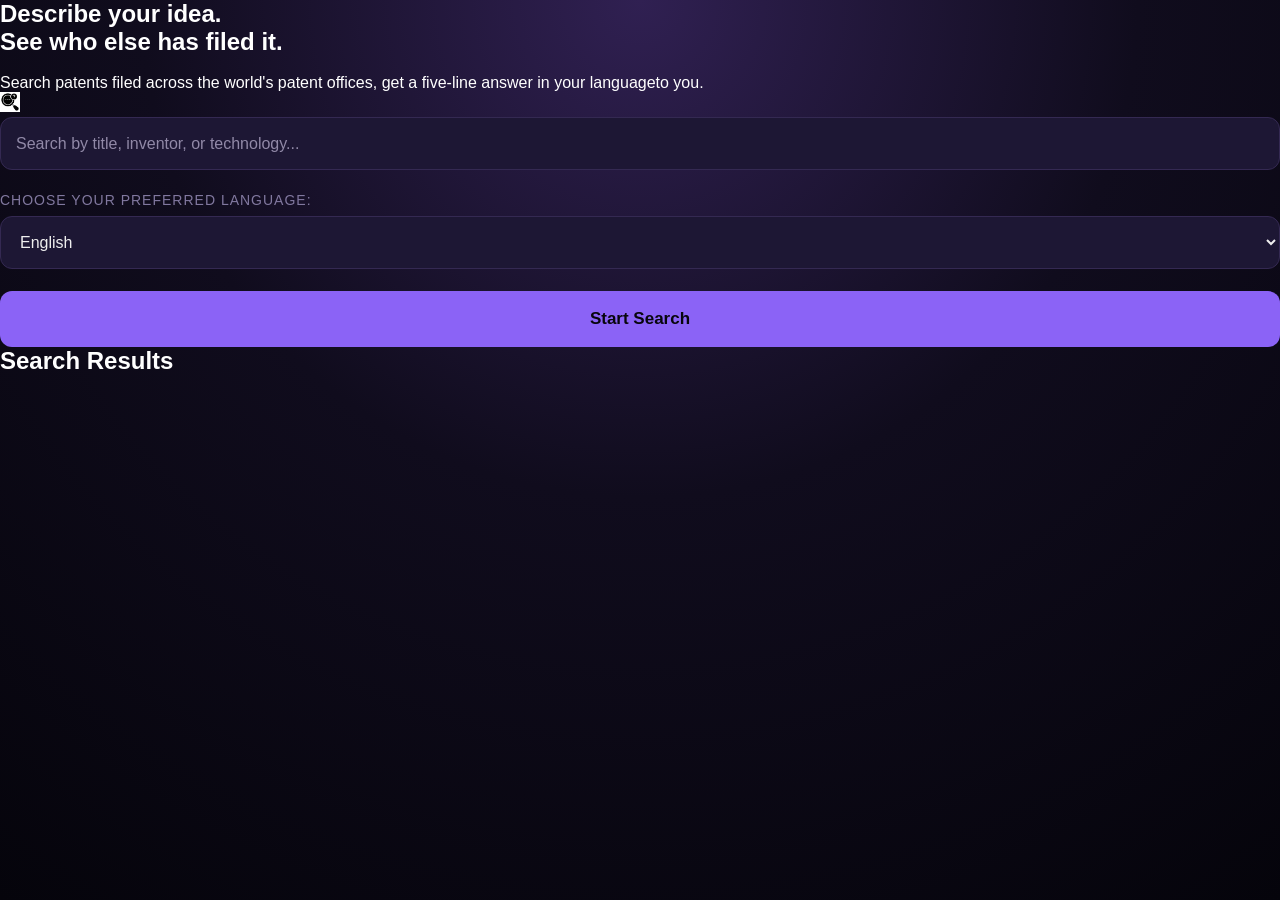
<file: index.html>
<!DOCTYPE html>
<html lang="en">
    <head>
        <title> patent Lens login page</title>
        <link rel="stylesheet" href="style.css">
        <link rel="backend" href="app.py">
        <script src="index.js" defer></script>
    </head>
    <body>
        <section class ="header">
            <h1> Describe your idea. <br>See who else has filed it.</h1><br>
            <p>Search patents filed across the world's patent offices, get a five-line answer in your languageto you.</p>
        </section>

        <section class="search">
            <form class="search-wrap" id="searchForm">
                <h3><img src="search imae.png" width="20" height="20" alt="Search"></h3>
                <input id="searchInput" name="query" type="search" placeholder="Search by title, inventor, or technology..." autocomplete="off" required>

                <label for="language">Choose your preferred language:</label>

                <select id="language" name="language">
                    <option value="en">English</option>
                    <option value="hi">Hindi</option>
                    <option value="gu">Gujarati</option>
                    <option value="es">Spanish</option>
                    <option value="fr">French</option>
                    <option value="de">German</option>
                    <option value="zh">Chinese</option>
                    <option value="other">Other</option>
                </select>

                <input id="otherLanguage" name="otherLanguage" type="text" placeholder="Enter your preferred language" hidden>

                <button type="submit">Start Search</button>
            </form>
        </section>

        <section class="results">
            <h2>Search Results</h2>
            <div id="resultsContainer"></div>

        </section>

    </body>
</html>
</file>
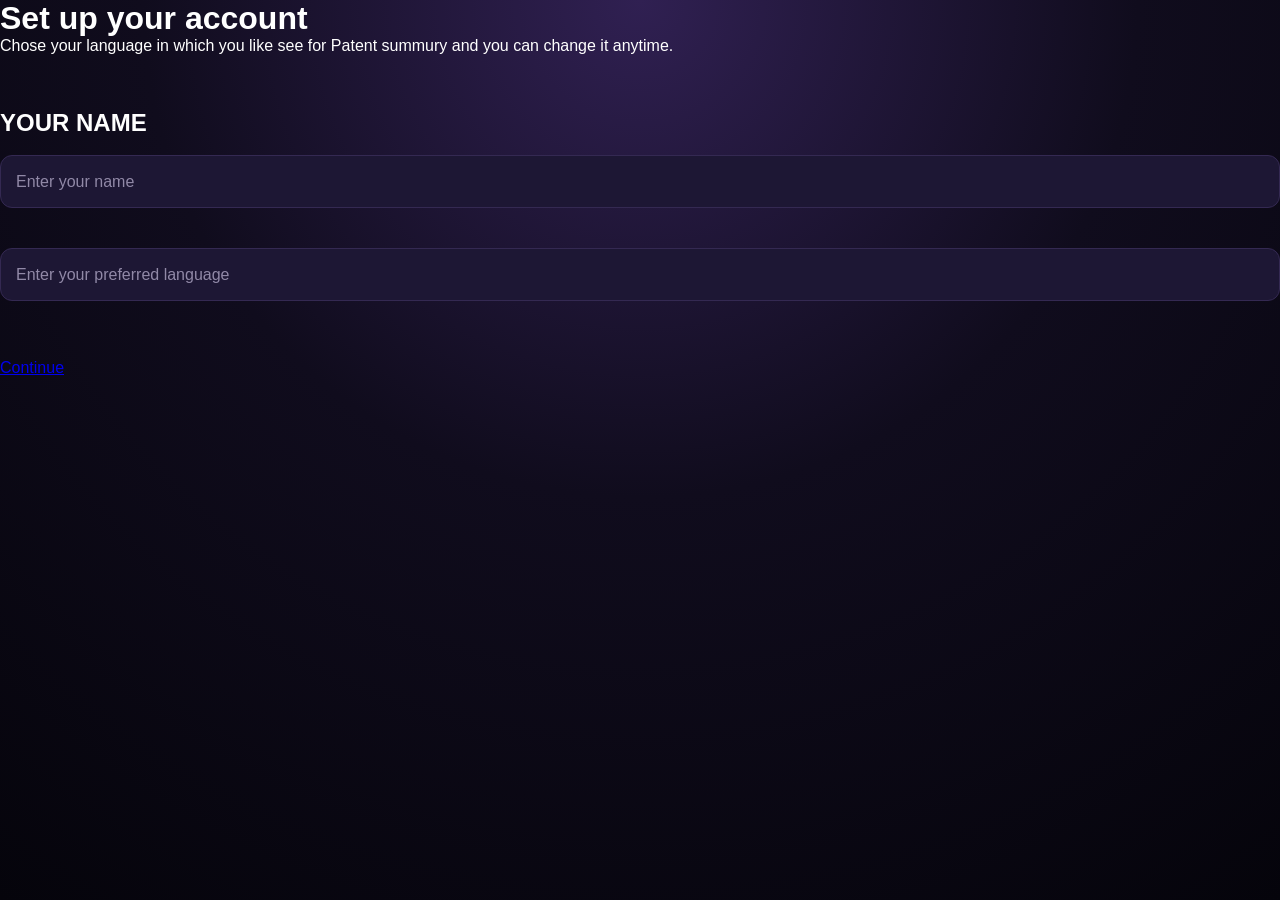
<file: login.html>
<! DOCTYPE html>
<html lang="en">
    <head>
        <title> Patent Lens login page</title>
        <link rel="stylesheet" href="style.css">
    </head>
    <body>
        <h1> Set up your account</h1>
        <p>Chose your language in which you like see for Patent summury  and you can change it anytime.</p>
        <br><br><br>
        <h2> YOUR NAME</h2><br>
        <input type="text" placeholder="Enter your name" required><br><br>
        <input type ="text" placeholder="Enter your preferred language" required><br><br><br>
        <a href="Patent search.html" class="button">Continue</a>
    </body>
</html>
</file>
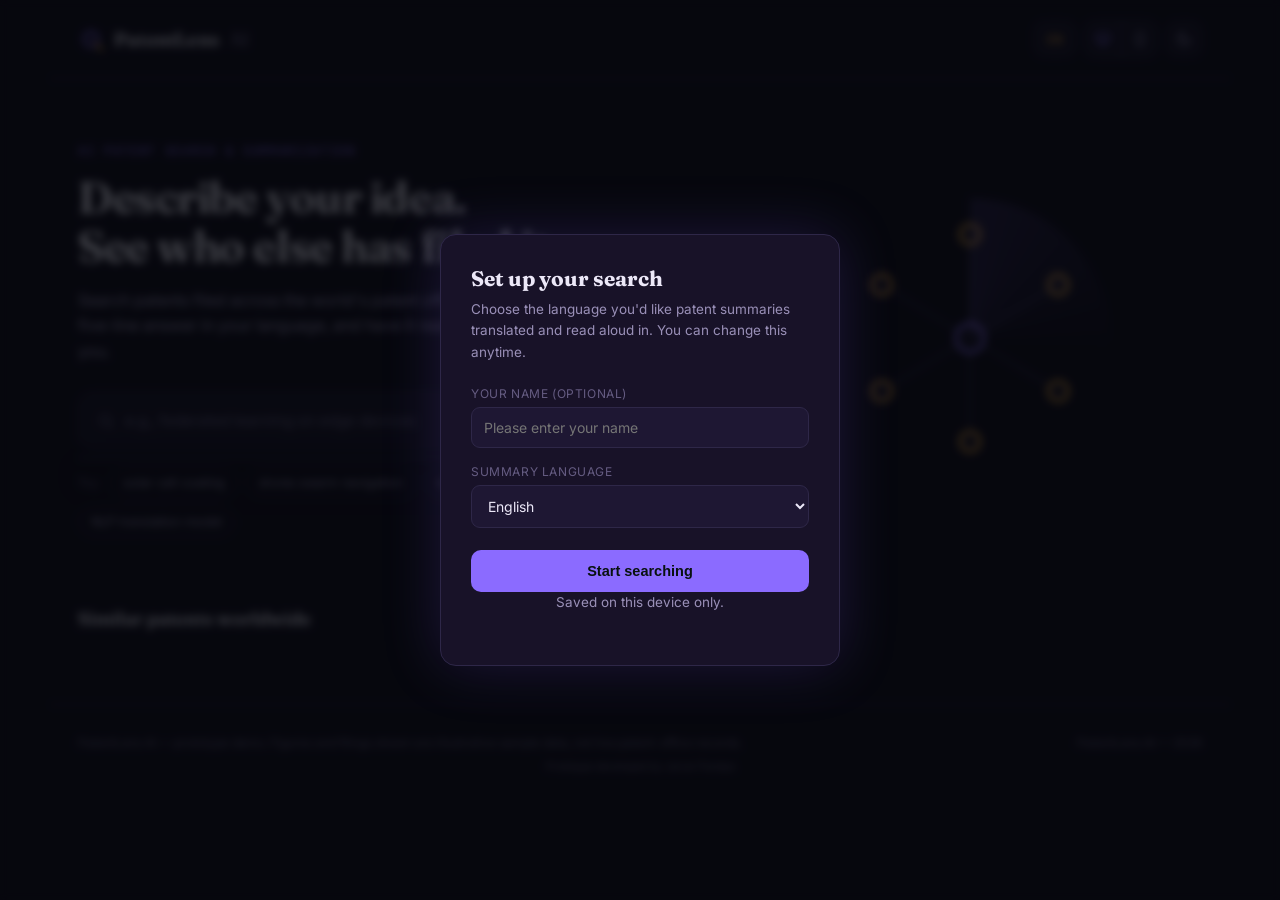
<file: pantent search.html>
<!DOCTYPE html>
<html lang="en" data-theme="dark">
<head>
<meta charset="UTF-8">
<meta name="viewport" content="width=device-width, initial-scale=1.0">
<title>PatentLens AI — Search the world's patents</title>
<link rel="preconnect" href="https://fonts.googleapis.com">
<link href="https://fonts.googleapis.com/css2?family=Fraunces:opsz,wght@9..144,400;9..144,500;9..144,600&family=Inter:wght@400;500;600;700&family=JetBrains+Mono:wght@400;500&display=swap" rel="stylesheet">
<style>
  :root{
    /* Deep aubergine-ink base with an electric-violet "search beam" and an amber "patent seal" accent */
    --bg:#100B1C; --panel:#181228; --panel-2:#1E1733; --line:#2E2748;
    --ink:#ECE8F8; --ink-dim:#9A90B8; --ink-faint:#655C82;
    --cyan:#8B6BFF; --cyan-dim:rgba(139,107,255,.18);
    --gold:#E8A33D; --gold-dim:rgba(232,163,61,.20);
    --radius:14px; --radius-sm:9px;
    --serif:'Fraunces',Georgia,'Iowan Old Style',serif;
    --sans:'Inter',-apple-system,BlinkMacSystemFont,'Segoe UI',sans-serif;
    --mono:'JetBrains Mono','SF Mono','Roboto Mono',monospace;
  }
  html[data-theme="light"]{
    --bg:#FAF7FF; --panel:#FFFFFF; --panel-2:#F4EFFC; --line:#E2D8F5;
    --ink:#1C1430; --ink-dim:#59507A; --ink-faint:#8B81A8;
    --cyan:#6A3FE0; --cyan-dim:rgba(106,63,224,.10);
    --gold:#B5791E; --gold-dim:rgba(181,121,30,.13);
  }
  *{box-sizing:border-box;min-width:0;}
  html{-webkit-text-size-adjust:100%;}
  body{margin:0;background:var(--bg);color:var(--ink);font-family:var(--sans);transition:background .35s ease,color .35s ease;overflow-x:hidden;}
  h1,h2,h3,p,span,div{overflow-wrap:break-word;word-break:break-word;}
  img,svg{max-width:100%;}
  a{color:inherit;}
  :focus-visible{outline:2px solid var(--cyan);outline-offset:2px;}
  ::selection{background:var(--cyan-dim);}

  .app-shell{max-width:1180px;margin:0 auto;min-height:100vh;transition:max-width .35s ease, box-shadow .35s ease;}
  .app-shell.mobile-frame{max-width:400px;margin:24px auto;border:1px solid var(--line);border-radius:32px;box-shadow:0 0 0 6px var(--panel),0 30px 80px rgba(0,0,0,.45);overflow:hidden;padding-bottom:8px;}
  .app-shell.mobile-frame .hero{padding:28px 18px 20px;}
  .app-shell.mobile-frame .hero-grid{grid-template-columns:1fr;}
  .app-shell.mobile-frame .hero-signature{display:none;}
  .app-shell.mobile-frame nav{padding:14px 16px;flex-wrap:wrap;gap:10px;}
  .app-shell.mobile-frame h1{font-size:clamp(24px,7vw,30px);}
  .app-shell.mobile-frame .hero p.sub{font-size:14px;max-width:none;}
  .app-shell.mobile-frame .search-box{flex-wrap:wrap;padding:5px 5px 5px 14px;}
  .app-shell.mobile-frame .search-box input{width:100%;min-width:0;}
  .app-shell.mobile-frame .search-btn{width:100%;justify-content:center;text-align:center;}
  .app-shell.mobile-frame .landscape{padding:0 16px 8px;}
  .app-shell.mobile-frame .results{padding:8px 16px 40px;}
  .app-shell.mobile-frame .card-grid{grid-template-columns:1fr!important;}
  .app-shell.mobile-frame .card-main{grid-template-columns:1fr!important;gap:12px;padding:14px;}
  .app-shell.mobile-frame .card-figure{width:100%;height:110px;}
  .app-shell.mobile-frame .card-score{flex-direction:row;justify-content:space-between;align-items:center;width:100%;}
  .app-shell.mobile-frame .card-actions{padding:0 14px 12px;flex-wrap:wrap;}
  .app-shell.mobile-frame .detail{grid-template-columns:1fr!important;margin:0 14px;}
  .app-shell.mobile-frame .landscape-inner{grid-template-columns:1fr;padding:16px;}
  .app-shell.mobile-frame footer{padding:22px 16px 30px;flex-direction:column;}

  nav{display:flex;align-items:center;justify-content:space-between;padding:20px 28px;border-bottom:1px solid var(--line);}
  .brand{display:flex;align-items:center;gap:10px;font-family:var(--serif);font-size:19px;font-weight:600;letter-spacing:.2px;}
  .brand svg{filter:drop-shadow(0 0 6px var(--cyan-dim));}
  .nav-controls{display:flex;align-items:center;gap:8px;}
  .icon-btn{width:36px;height:36px;border-radius:10px;border:1px solid var(--line);background:var(--panel);display:flex;align-items:center;justify-content:center;cursor:pointer;color:var(--ink-dim);transition:box-shadow .2s,color .2s,border-color .2s;}
  .icon-btn:hover{color:var(--cyan);border-color:var(--cyan);box-shadow:0 0 14px var(--cyan-dim);}
  .icon-btn.active{color:var(--cyan);border-color:var(--cyan);box-shadow:0 0 14px var(--cyan-dim);}
  .seg{display:flex;border:1px solid var(--line);border-radius:10px;overflow:hidden;}
  .seg .icon-btn{border:none;border-radius:0;}
  .seg .icon-btn+.icon-btn{border-left:1px solid var(--line);}
  .lang-badge{display:flex;align-items:center;gap:6px;padding:0 12px;height:36px;border-radius:10px;border:1px solid var(--line);background:var(--panel);font-family:var(--mono);font-size:12.5px;color:var(--gold);cursor:pointer;transition:box-shadow .2s;}
  .lang-badge:hover{box-shadow:0 0 14px var(--gold-dim);}

  .hero{padding:64px 28px 36px;position:relative;}
  .hero-grid{display:grid;grid-template-columns:1.15fr .85fr;gap:32px;align-items:center;}
  .eyebrow{font-family:var(--mono);font-size:12px;letter-spacing:.14em;text-transform:uppercase;color:var(--cyan);margin:0 0 14px;}
  h1{font-family:var(--serif);font-weight:600;font-size:clamp(30px,4vw,44px);line-height:1.12;margin:0 0 16px;letter-spacing:-.01em;}
  .hero p.sub{color:var(--ink-dim);font-size:16px;line-height:1.6;max-width:46ch;margin:0 0 28px;}
  .search-wrap{position:relative;}
  .search-box{display:flex;align-items:center;gap:10px;background:var(--panel);border:1px solid var(--line);border-radius:14px;padding:6px 6px 6px 18px;transition:box-shadow .25s,border-color .25s;}
  .search-box:focus-within{border-color:var(--cyan);box-shadow:0 0 0 1px var(--cyan),0 0 26px var(--cyan-dim);}
  .search-box input{flex:1;background:transparent;border:none;outline:none;color:var(--ink);font-family:var(--sans);font-size:15.5px;padding:12px 0;}
  .search-box input::placeholder{color:var(--ink-faint);}
  .search-btn{background:var(--cyan);color:#08110F;border:none;font-weight:600;font-size:14px;padding:12px 20px;border-radius:10px;cursor:pointer;white-space:nowrap;transition:filter .2s,box-shadow .2s;}
  .search-btn:hover{filter:brightness(1.08);box-shadow:0 0 20px var(--cyan-dim);}
  
  .autocomplete{position:absolute;top:calc(100% + 8px);left:0;right:0;background:var(--panel);border:1px solid var(--line);border-radius:12px;overflow:hidden;z-index:20;box-shadow:0 18px 40px rgba(0,0,0,.35);}
  .autocomplete .ac-item{padding:11px 16px;font-size:14.5px;color:var(--ink-dim);cursor:pointer;display:flex;gap:8px;}
  .autocomplete .ac-item mark{background:none;color:var(--ink);font-weight:600;padding:0;}
  .autocomplete .ac-item:hover,.autocomplete .ac-item.hi{background:var(--cyan-dim);color:var(--ink);}
  
  .chips{display:flex;flex-wrap:wrap;gap:8px;margin-top:18px;}
  .chip{font-size:12.5px;color:var(--ink-dim);border:1px solid var(--line);padding:7px 12px;border-radius:100px;cursor:pointer;transition:border-color .2s,color .2s;}
  .chip:hover{border-color:var(--gold);color:var(--gold);}
  .chips-label{font-size:12px;color:var(--ink-faint);margin-right:2px;align-self:center;}

  .hero-signature{display:flex;align-items:center;justify-content:center;position:relative;}
  .sweep-wrap{position:relative;width:100%;max-width:280px;aspect-ratio:1;}
  .sweep-wrap svg{width:100%;height:100%;overflow:visible;}
  .sweep-cone{position:absolute;inset:0;border-radius:50%;background:conic-gradient(from 0deg, var(--cyan-dim), transparent 26%);animation:rotate 7s linear infinite;mix-blend-mode:screen;}
  @keyframes rotate{to{transform:rotate(360deg);}}
  .node-dot{animation:ping 7s ease-in-out infinite;}
  @keyframes ping{0%,88%,100%{filter:none;}92%{filter:drop-shadow(0 0 6px var(--gold));}}

  @media (max-width:860px){
    .hero-grid{grid-template-columns:1fr;}
    .hero-signature{display:none;}
  }

  @media (max-width:480px){
    nav{padding:14px 16px;flex-wrap:wrap;gap:10px;}
    .brand{font-size:16px;}
    .nav-controls{gap:6px;}
    .hero{padding:28px 16px 18px;}
    h1{font-size:clamp(24px,7vw,30px);}
    .hero p.sub{font-size:14px;max-width:none;}
    .search-box{padding:5px 5px 5px 14px;flex-wrap:wrap;}
    .search-box input{width:100%;min-width:0;}
    .search-btn{width:100%;justify-content:center;text-align:center;}
    .chips{gap:6px;}
    .landscape{padding:0 16px 8px;}
    .landscape-inner{padding:16px;}
    .results{padding:8px 16px 40px;}
    .card-main{grid-template-columns:1fr;gap:12px;padding:14px;}
    .card-figure{width:100%;height:120px;}
    .card-score{flex-direction:row;justify-content:space-between;align-items:center;width:100%;}
    .card-actions{padding:0 14px 12px;}
    .detail{margin:0 14px;padding:4px 0 16px;}
    .btn{font-size:12px;padding:7px 10px;}
    .speed-select{flex:1;min-width:80px;}
    footer{padding:22px 16px 30px;flex-direction:column;}
  }

  .landscape{padding:0 28px 8px;}
  .landscape.hidden{display:none;}
  .landscape-inner{background:var(--panel);border:1px solid var(--line);border-radius:var(--radius);padding:22px 24px;display:grid;grid-template-columns:1.3fr 1fr;gap:28px;}
  .panel-title{font-family:var(--serif);font-size:15px;margin:0 0 4px;}
  .panel-sub{font-size:12.5px;color:var(--ink-faint);margin:0 0 14px;}
  .juris-row{display:flex;align-items:center;gap:10px;margin-bottom:9px;font-size:12.5px;}
  .juris-row .jflag{width:20px;text-align:center;}
  .juris-row .jcode{font-family:var(--mono);color:var(--ink-dim);width:28px;}
  .juris-bar-track{flex:1;height:7px;background:var(--panel-2);border-radius:6px;overflow:hidden;}
  .juris-bar-fill{height:100%;background:linear-gradient(90deg,var(--cyan),var(--gold));border-radius:6px;}
  .juris-pct{width:34px;text-align:right;color:var(--ink-faint);font-family:var(--mono);font-size:11.5px;}

  .results{padding:8px 28px 60px;}
  .results-head{display:flex;align-items:baseline;justify-content:space-between;margin:26px 0 14px;}
  .results-head h2{font-family:var(--serif);font-size:18px;margin:0;font-weight:600;}
  .results-count{font-size:12.5px;color:var(--ink-faint);font-family:var(--mono);}
  .empty-note{font-size:13px;color:var(--gold);background:var(--gold-dim);border:1px solid var(--gold-dim);padding:10px 14px;border-radius:10px;margin-bottom:14px;}

  .card-grid{display:flex;flex-direction:column;gap:12px;}
  .card{background:var(--panel);border:1px solid var(--line);border-radius:var(--radius);transition:border-color .2s,box-shadow .2s;}
  .card:hover{border-color:var(--line);box-shadow:0 0 0 1px var(--line),0 12px 30px rgba(0,0,0,.25);}
  .card-main{display:grid;grid-template-columns:118px 1fr 96px;gap:18px;padding:16px 18px;align-items:center;}
  @media (max-width:640px){.card-main{grid-template-columns:1fr;}}
  .card-figure{width:118px;height:88px;background:var(--panel-2);border:1px solid var(--line);border-radius:10px;display:flex;align-items:center;justify-content:center;overflow:hidden;}
  .card-figure svg{width:88%;height:88%;}
  .card-body .num{font-family:var(--mono);font-size:11.5px;color:var(--gold);letter-spacing:.02em;}
  .card-body h3{font-family:var(--serif);font-size:16px;font-weight:600;margin:4px 0 6px;line-height:1.3;}
  .card-meta{display:flex;flex-wrap:wrap;gap:6px 10px;font-size:12px;color:var(--ink-faint);margin-bottom:8px;}
  .card-meta .translated{color:var(--cyan);}
  .tag-row{display:flex;flex-wrap:wrap;gap:6px;}
  .tag{font-size:11px;color:var(--ink-dim);background:var(--panel-2);border:1px solid var(--line);padding:3px 9px;border-radius:100px;}
  .card-score{display:flex;flex-direction:column;align-items:flex-end;gap:6px;}
  .score-num{font-family:var(--mono);font-size:19px;color:var(--cyan);font-weight:500;}
  .score-label{font-size:10.5px;color:var(--ink-faint);text-transform:uppercase;letter-spacing:.06em;}
  .spark{width:80px;height:24px;}

  .card-actions{display:flex;flex-wrap:wrap;align-items:center;gap:8px;padding:0 18px 14px;}
  .btn{display:flex;align-items:center;gap:6px;font-size:12.5px;color:var(--ink-dim);background:var(--panel-2);border:1px solid var(--line);padding:7px 12px;border-radius:9px;cursor:pointer;transition:color .2s,border-color .2s,box-shadow .2s;}
  .btn:hover{color:var(--ink);border-color:var(--cyan);box-shadow:0 0 12px var(--cyan-dim);}
  .btn.primary{color:var(--cyan);border-color:var(--cyan);}
  .btn.doc{margin-left:auto;padding:8px;min-width:38px;justify-content:center;}
  .btn.doc svg{margin:0;}
  .btn.doc:hover{color:var(--cyan);border-color:var(--cyan);box-shadow:0 0 14px rgba(5,233,255,.18);}
  .btn.playing{color:var(--gold);border-color:var(--gold);box-shadow:0 0 12px var(--gold-dim);}
  .speed-select{background:var(--panel-2);border:1px solid var(--line);color:var(--ink-dim);font-size:12px;border-radius:9px;padding:6px 8px;font-family:var(--mono);cursor:pointer;}

  .detail-wrap{display:grid;grid-template-rows:0fr;transition:grid-template-rows .32s ease;}
  .detail-wrap.open{grid-template-rows:1fr;}
  .detail-inner{overflow:hidden;}
  .detail{display:grid;grid-template-columns:180px 1fr;gap:20px;padding:4px 18px 20px;border-top:1px solid var(--line);margin:0 18px;}
  @media (max-width:640px){.detail{grid-template-columns:1fr;}}
  .detail-figure{background:var(--panel-2);border:1px solid var(--line);border-radius:10px;display:flex;align-items:center;justify-content:center;padding:10px;height:150px;}
  .detail-figure svg{width:100%;height:100%;}
  .fig-caption{font-family:var(--mono);font-size:10.5px;color:var(--ink-faint);text-align:center;margin-top:6px;}
  .summary-box{font-size:14px;line-height:1.7;color:var(--ink);min-height:64px;}
  .summary-box.loading{color:var(--ink-faint);font-style:italic;}
  .summary-box .ln{margin:0 0 4px;}
  .dot-flash::after{content:'';display:inline-block;width:6px;}

  /* Patent link — circled arrow under the figure, right-aligned */
  .fig-link-row{display:flex;justify-content:flex-end;margin-top:8px;}
  .fig-link-arrow{position:relative;width:30px;height:30px;border-radius:50%;border:1px solid var(--line);background:var(--panel);display:flex;align-items:center;justify-content:center;color:var(--cyan);text-decoration:none;cursor:pointer;transition:box-shadow .2s,border-color .2s,transform .2s;}
  .fig-link-arrow:hover{border-color:var(--cyan);box-shadow:0 0 14px var(--cyan-dim);transform:translateX(2px);}
  .fig-link-arrow::after{content:attr(data-tooltip);position:absolute;bottom:calc(100% + 8px);right:0;background:var(--panel-2);border:1px solid var(--line);color:var(--ink);font-size:11px;white-space:nowrap;padding:5px 9px;border-radius:7px;opacity:0;pointer-events:none;transform:translateY(4px);transition:opacity .18s,transform .18s;box-shadow:0 8px 20px rgba(0,0,0,.3);}
  .fig-link-arrow:hover::after{opacity:1;transform:translateY(0);}

  /* Authenticity badge */
  .verify-badge{display:inline-flex;align-items:center;gap:4px;font-size:10.5px;padding:2px 8px 2px 6px;border-radius:100px;font-family:var(--mono);}
  .verify-badge.ok{color:var(--cyan);background:var(--cyan-dim);border:1px solid var(--cyan-dim);}
  .verify-badge.warn{color:var(--gold);background:var(--gold-dim);border:1px solid var(--gold-dim);}

  /* Pie chart */
  .pie-wrap{display:flex;align-items:center;gap:18px;}
  .pie-svg{flex:none;width:112px;height:112px;}
  .pie-legend{flex:1;display:flex;flex-direction:column;gap:7px;min-width:0;}
  .pie-legend-row{display:flex;align-items:center;gap:8px;font-size:12px;}
  .pie-legend-row .dot{width:9px;height:9px;border-radius:50%;flex:none;}
  .pie-legend-row .jname{color:var(--ink-dim);flex:1;font-family:var(--mono);}
  .pie-legend-row .jpct{color:var(--ink-faint);font-family:var(--mono);}

  /* Country dropdown */
  .country-select-row{display:flex;align-items:center;gap:8px;margin-bottom:12px;}
  .country-select-row label{font-size:11.5px;color:var(--ink-faint);text-transform:uppercase;letter-spacing:.05em;}
  .country-select{flex:1;background:var(--panel-2);border:1px solid var(--line);color:var(--ink);font-size:12.5px;border-radius:9px;padding:7px 10px;font-family:var(--mono);cursor:pointer;}
  .country-select:focus{border-color:var(--cyan);}

  footer{padding:30px 28px 40px;border-top:1px solid var(--line);color:var(--ink-faint);font-size:12px;display:flex;justify-content:space-between;flex-wrap:wrap;gap:10px;}

  /* SKELETON */
  .skel{background:linear-gradient(90deg,var(--panel-2) 25%,var(--panel) 37%,var(--panel-2) 63%);background-size:400% 100%;animation:shimmer 1.4s ease infinite;border-radius:8px;}
  @keyframes shimmer{0%{background-position:100% 0;}100%{background-position:0 0;}}
  .skel-card{height:120px;border-radius:var(--radius);}

  /* ONBOARDING */
  .overlay{position:fixed;inset:0;background:rgba(4,6,9,.72);backdrop-filter:blur(4px);display:flex;align-items:center;justify-content:center;z-index:100;padding:20px;}
  .overlay.hidden{display:none;}
  .modal{background:var(--panel);border:1px solid var(--line);border-radius:16px;padding:30px;max-width:400px;width:100%;box-shadow:0 0 60px var(--cyan-dim);}
  .modal h2{font-family:var(--serif);font-size:21px;margin:0 0 8px;}
  .modal p{color:var(--ink-dim);font-size:13.5px;line-height:1.6;margin:0 0 22px;}
  .field{margin-bottom:16px;}
  .field label{display:block;font-size:12px;color:var(--ink-faint);margin-bottom:6px;text-transform:uppercase;letter-spacing:.05em;}
  .field input,.field select{width:100%;background:var(--panel-2);border:1px solid var(--line);border-radius:9px;padding:11px 12px;color:var(--ink);font-family:var(--sans);font-size:14px;}
  .field input:focus,.field select:focus{border-color:var(--cyan);}
  .modal-btn{width:100%;background:var(--cyan);color:#08110F;border:none;font-weight:600;font-size:14.5px;padding:13px;border-radius:10px;cursor:pointer;margin-top:6px;}
  .modal-btn:hover{filter:brightness(1.08);}
  .modal-note{font-size:11.5px;color:var(--ink-faint);text-align:center;margin-top:12px;}

  /* TOAST */
  #toast-root{position:fixed;bottom:22px;right:22px;display:flex;flex-direction:column;gap:8px;z-index:200;}
  .toast{background:var(--panel);border:1px solid var(--cyan);color:var(--ink);font-size:13px;padding:11px 16px;border-radius:10px;box-shadow:0 0 20px var(--cyan-dim);animation:toastIn .25s ease;}
  @keyframes toastIn{from{opacity:0;transform:translateY(8px);}to{opacity:1;transform:translateY(0);}}

  @media (prefers-reduced-motion:reduce){
    .sweep-cone,.node-dot,.skel{animation:none!important;}
  }
</style>
</head>
<body>

<div class="app-shell" id="appShell">
  <nav>
    <div class="brand">
      <svg width="26" height="26" viewBox="0 0 26 26" fill="none"><circle cx="13" cy="13" r="7" stroke="var(--cyan)" stroke-width="2"/><line x1="18" y1="18" x2="24" y2="24" stroke="var(--gold)" stroke-width="2.4" stroke-linecap="round"/></svg>
      PatentLens <span style="color:var(--ink-faint);font-weight:400;">AI</span>
    </div>
    <div class="nav-controls">
      <div class="lang-badge" id="langBadge" title="Change summary language">EN</div>
      <div class="seg">
        <div class="icon-btn active" id="devDesktop" title="Desktop view">
          <svg width="16" height="16" viewBox="0 0 24 24" fill="none" stroke="currentColor" stroke-width="2"><rect x="3" y="4" width="18" height="12" rx="1.5"/><path d="M8 20h8M12 16v4"/></svg>
        </div>
        <div class="icon-btn" id="devMobile" title="Mobile view">
          <svg width="14" height="14" viewBox="0 0 24 24" fill="none" stroke="currentColor" stroke-width="2"><rect x="6" y="2" width="12" height="20" rx="2"/><path d="M11 19h2"/></svg>
        </div>
      </div>
      <div class="icon-btn" id="themeToggle" title="Toggle dark / light">
        <svg id="themeIcon" width="16" height="16" viewBox="0 0 24 24" fill="none" stroke="currentColor" stroke-width="2"><path d="M21 12.8A9 9 0 1 1 11.2 3 7 7 0 0 0 21 12.8Z"/></svg>
      </div>
    </div>
  </nav>

  <section class="hero">
    <div class="hero-grid">
      <div>
        <p class="eyebrow">AI patent search &amp; summarization</p>
        <h1>Describe your idea.<br>See who else has filed it.</h1>
        <p class="sub">Search patents filed across the world's patent offices, get a five-line answer in your language, and have it read back to you.</p>
        <div class="search-wrap">
          <div class="search-box">
            <svg width="18" height="18" viewBox="0 0 24 24" fill="none" stroke="var(--ink-faint)" stroke-width="2"><circle cx="11" cy="11" r="7"/><line x1="21" y1="21" x2="16.5" y2="16.5"/></svg>
            <input id="searchInput" type="text" placeholder="e.g., federated learning on edge devices" autocomplete="off">
            <button class="search-btn" id="searchBtn">Search patents</button>
          </div>
          <div class="autocomplete hidden" id="autocomplete"></div>
        </div>
        <div class="chips" id="chips">
          <span class="chips-label">Try:</span>
        </div>
      </div>
      <div class="hero-signature">
        <div class="sweep-wrap">
          <div class="sweep-cone"></div>
          <svg viewBox="0 0 200 200">
            <g stroke="var(--line)" stroke-width="1.4">
              <line x1="100" y1="100" x2="100" y2="26"/>
              <line x1="100" y1="100" x2="163" y2="62"/>
              <line x1="100" y1="100" x2="163" y2="138"/>
              <line x1="100" y1="100" x2="100" y2="174"/>
              <line x1="100" y1="100" x2="37" y2="138"/>
              <line x1="100" y1="100" x2="37" y2="62"/>
            </g>
            <circle cx="100" cy="100" r="10" fill="var(--panel)" stroke="var(--cyan)" stroke-width="2"/>
            <g fill="var(--panel)" stroke="var(--gold)" stroke-width="2">
              <circle class="node-dot" cx="100" cy="26" r="7" style="animation-delay:0s"/>
              <circle class="node-dot" cx="163" cy="62" r="7" style="animation-delay:1.15s"/>
              <circle class="node-dot" cx="163" cy="138" r="7" style="animation-delay:2.3s"/>
              <circle class="node-dot" cx="100" cy="174" r="7" style="animation-delay:3.45s"/>
              <circle class="node-dot" cx="37" cy="138" r="7" style="animation-delay:4.6s"/>
              <circle class="node-dot" cx="37" cy="62" r="7" style="animation-delay:5.75s"/>
            </g>
          </svg>
        </div>
      </div>
    </div>
  </section>

  <section class="landscape hidden" id="landscape"></section>

  <section class="results" id="resultsSection">
    <div class="results-head hidden" id="resultsHead">
      <h2>Similar patents worldwide</h2>
      <span class="results-count" id="resultsCount"></span>
    </div>
    <div class="card-grid" id="resultsGrid"></div>
  </section>

  <footer>
    <span>PatentLens AI — prototype demo. Figures and filings shown are illustrative sample data, not live patent-office records.</span>
    <span id="footYear"></span>
    <span style="width:100%;text-align:center;font-size:10.5px;color:var(--ink-faint);">Prototype developed by Jaival Pandya</span>
  </footer>
</div>

<div class="overlay" id="onboardOverlay">
  <div class="modal">
    <h2 id="modalTitle">Set up your search</h2>
    <p id="modalSub">Choose the language you'd like patent summaries translated and read aloud in. You can change this anytime.</p>
    <div class="field">
      <label for="nameInput">Your name (optional)</label>
      <input id="nameInput" type="text" placeholder="Please enter your name">
    </div>
    <div class="field">
      <label for="langSelect">Summary language</label>
      <select id="langSelect"></select>
    </div>
    <button class="modal-btn" id="modalSave">Start searching</button>
    <p class="modal-note">Saved on this device only.</p>
  </div>
</div>

<div id="toast-root"></div>

<script>
(function(){

const LANGS = [
  {code:'en', name:'English', bcp:'en-US'},
  {code:'hi', name:'हिंदी', bcp:'hi-IN'},
  {code:'es', name:'Español', bcp:'es-ES'},
  {code:'fr', name:'Français', bcp:'fr-FR'},
  {code:'de', name:'Deutsch', bcp:'de-DE'},
  {code:'ja', name:'日本語', bcp:'ja-JP'},
  {code:'ko', name:'한국어', bcp:'ko-KR'},
  {code:'zh', name:'中文', bcp:'zh-CN'},
  {code:'ar', name:'العربية', bcp:'ar-SA'},
  {code:'pt', name:'Português', bcp:'pt-PT'},
  {code:'it', name:'Italiano', bcp:'it-IT'},
  {code:'ru', name:'Русский', bcp:'ru-RU'}
];
const LANG_MAP = Object.fromEntries(LANGS.map(l=>[l.code,l]));
const ORIG_NAMES = {en:'English', de:'Deutsch', ja:'日本語', zh:'中文', ko:'한국어', fr:'Français'};
const JFLAG = {US:'🇺🇸', EP:'🇪🇺', WO:'🌐', JP:'🇯🇵', CN:'🇨🇳', KR:'🇰🇷', IN:'🇮🇳', DE:'🇩🇪', FR:'🇫🇷'};
const JNAME = {US:'United States', EP:'Europe (EPO)', WO:'WIPO (PCT)', JP:'Japan', CN:'China', KR:'South Korea', IN:'India', DE:'Germany', FR:'France'};

// ---------- UI translation strings (item: page must switch fully, not just the read-aloud accent) ----------
const UI_STRINGS = {
  en:{heroLine1:"Describe your idea.",heroLine2:"See who else has filed it.",heroSub:"Search patents filed across the world's patent offices, get a five-line answer in your language, and have it read back to you.",searchPlaceholder:"e.g., federated learning on edge devices",searchBtn:"Search patents",tryLabel:"Try:",resultsHeading:"Similar patents worldwide",filingTrend:"Filing trend",whereFiled:"Where it's being filed",countryLabel:"Filter by country",allCountries:"All countries",readSummary:"Read 5-line summary",copy:"Copy",share:"Share",readAloud:"Read aloud",stop:"Stop",copySummary:"Copy summary",shareSummary:"Share summary",match:"match",verified:"Verified format",unverified:"Unverified format",getKnowledge:"Get more knowledge",searching:"searching…"},
  hi:{heroLine1:"अपना विचार बताएं।",heroLine2:"देखें किसने पहले ही फाइल किया है।",heroSub:"दुनिया भर के पेटेंट कार्यालयों में दाखिल पेटेंट खोजें, अपनी भाषा में पांच-पंक्ति का उत्तर पाएं, और उसे सुनें।",searchPlaceholder:"जैसे, एज डिवाइस पर फेडरेटेड लर्निंग",searchBtn:"पेटेंट खोजें",tryLabel:"आज़माएं:",resultsHeading:"दुनिया भर के समान पेटेंट",filingTrend:"फाइलिंग रुझान",whereFiled:"कहां फाइल हो रहा है",countryLabel:"देश के अनुसार फ़िल्टर करें",allCountries:"सभी देश",readSummary:"5-पंक्ति सारांश पढ़ें",copy:"कॉपी करें",share:"साझा करें",readAloud:"ज़ोर से पढ़ें",stop:"रोकें",copySummary:"सारांश कॉपी करें",shareSummary:"सारांश साझा करें",match:"मिलान",verified:"सत्यापित प्रारूप",unverified:"असत्यापित प्रारूप",getKnowledge:"अधिक जानकारी पाएं",searching:"खोज हो रही है…"},
  es:{heroLine1:"Describe tu idea.",heroLine2:"Mira quién más la ha presentado.",heroSub:"Busca patentes presentadas en oficinas de todo el mundo, obtén un resumen de cinco líneas en tu idioma y escúchalo en voz alta.",searchPlaceholder:"p. ej., aprendizaje federado en dispositivos edge",searchBtn:"Buscar patentes",tryLabel:"Prueba:",resultsHeading:"Patentes similares en el mundo",filingTrend:"Tendencia de presentación",whereFiled:"Dónde se está presentando",countryLabel:"Filtrar por país",allCountries:"Todos los países",readSummary:"Leer resumen de 5 líneas",copy:"Copiar",share:"Compartir",readAloud:"Leer en voz alta",stop:"Detener",copySummary:"Copiar resumen",shareSummary:"Compartir resumen",match:"coincidencia",verified:"Formato verificado",unverified:"Formato no verificado",getKnowledge:"Saber más",searching:"buscando…"},
  fr:{heroLine1:"Décrivez votre idée.",heroLine2:"Voyez qui l'a déjà déposée.",heroSub:"Recherchez des brevets déposés dans le monde entier, obtenez un résumé de cinq lignes dans votre langue et écoutez-le.",searchPlaceholder:"ex. apprentissage fédéré sur appareils edge",searchBtn:"Rechercher des brevets",tryLabel:"Essayez :",resultsHeading:"Brevets similaires dans le monde",filingTrend:"Tendance de dépôt",whereFiled:"Où c'est déposé",countryLabel:"Filtrer par pays",allCountries:"Tous les pays",readSummary:"Lire le résumé en 5 lignes",copy:"Copier",share:"Partager",readAloud:"Lire à voix haute",stop:"Arrêter",copySummary:"Copier le résumé",shareSummary:"Partager le résumé",match:"correspondance",verified:"Format vérifié",unverified:"Format non vérifié",getKnowledge:"En savoir plus",searching:"recherche…"},
  de:{heroLine1:"Beschreiben Sie Ihre Idee.",heroLine2:"Sehen Sie, wer sie schon angemeldet hat.",heroSub:"Durchsuchen Sie Patente aus Patentämtern weltweit, erhalten Sie eine Fünf-Zeilen-Antwort in Ihrer Sprache und lassen Sie sie vorlesen.",searchPlaceholder:"z. B. föderiertes Lernen auf Edge-Geräten",searchBtn:"Patente durchsuchen",tryLabel:"Testen:",resultsHeading:"Ähnliche Patente weltweit",filingTrend:"Anmeldetrend",whereFiled:"Wo angemeldet wird",countryLabel:"Nach Land filtern",allCountries:"Alle Länder",readSummary:"5-Zeilen-Zusammenfassung lesen",copy:"Kopieren",share:"Teilen",readAloud:"Vorlesen",stop:"Stopp",copySummary:"Zusammenfassung kopieren",shareSummary:"Zusammenfassung teilen",match:"Übereinstimmung",verified:"Format verifiziert",unverified:"Format nicht verifiziert",getKnowledge:"Mehr erfahren",searching:"suche…"},
  ja:{heroLine1:"アイデアを入力してください。",heroLine2:"誰がすでに出願しているか確認できます。",heroSub:"世界中の特許庁に出願された特許を検索し、あなたの言語で5行の要約を取得して読み上げてもらえます。",searchPlaceholder:"例：エッジデバイスでの連合学習",searchBtn:"特許を検索",tryLabel:"例：",resultsHeading:"世界の類似特許",filingTrend:"出願トレンド",whereFiled:"出願地域",countryLabel:"国で絞り込む",allCountries:"すべての国",readSummary:"5行要約を読む",copy:"コピー",share:"共有",readAloud:"読み上げ",stop:"停止",copySummary:"要約をコピー",shareSummary:"要約を共有",match:"一致度",verified:"形式確認済み",unverified:"形式未確認",getKnowledge:"詳しく知る",searching:"検索中…"},
  ko:{heroLine1:"아이디어를 설명하세요.",heroLine2:"누가 이미 출원했는지 확인하세요.",heroSub:"전 세계 특허청에 출원된 특허를 검색하고, 원하는 언어로 5줄 요약을 받고, 음성으로 들어보세요.",searchPlaceholder:"예: 엣지 기기의 연합 학습",searchBtn:"특허 검색",tryLabel:"예시:",resultsHeading:"전 세계 유사 특허",filingTrend:"출원 추세",whereFiled:"출원 지역",countryLabel:"국가별 필터",allCountries:"모든 국가",readSummary:"5줄 요약 읽기",copy:"복사",share:"공유",readAloud:"소리 내어 읽기",stop:"정지",copySummary:"요약 복사",shareSummary:"요약 공유",match:"일치율",verified:"형식 확인됨",unverified:"형식 미확인",getKnowledge:"더 알아보기",searching:"검색 중…"},
  zh:{heroLine1:"描述你的想法。",heroLine2:"看看谁已经申请过了。",heroSub:"搜索全球专利局提交的专利，获取五行语言摘要，并可朗读给你听。",searchPlaceholder:"例如：边缘设备上的联邦学习",searchBtn:"搜索专利",tryLabel:"试试：",resultsHeading:"全球相似专利",filingTrend:"申请趋势",whereFiled:"申请地区分布",countryLabel:"按国家筛选",allCountries:"所有国家",readSummary:"阅读五行摘要",copy:"复制",share:"分享",readAloud:"朗读",stop:"停止",copySummary:"复制摘要",shareSummary:"分享摘要",match:"匹配度",verified:"格式已验证",unverified:"格式未验证",getKnowledge:"了解更多",searching:"搜索中…"},
  ar:{heroLine1:"صف فكرتك.",heroLine2:"تعرّف على من قدّمها من قبل.",heroSub:"ابحث في براءات الاختراع المودعة في مكاتب براءات الاختراع حول العالم، واحصل على ملخص من خمسة أسطر بلغتك، واستمع إليه.",searchPlaceholder:"مثال: التعلم الفدرالي على الأجهزة الطرفية",searchBtn:"البحث عن براءات الاختراع",tryLabel:"جرّب:",resultsHeading:"براءات اختراع مشابهة حول العالم",filingTrend:"اتجاه الإيداع",whereFiled:"أين يتم الإيداع",countryLabel:"تصفية حسب الدولة",allCountries:"كل الدول",readSummary:"قراءة ملخص من 5 أسطر",copy:"نسخ",share:"مشاركة",readAloud:"قراءة بصوت عالٍ",stop:"إيقاف",copySummary:"نسخ الملخص",shareSummary:"مشاركة الملخص",match:"تطابق",verified:"تنسيق موثّق",unverified:"تنسيق غير موثّق",getKnowledge:"معرفة المزيد",searching:"جارٍ البحث…"},
  pt:{heroLine1:"Descreva a sua ideia.",heroLine2:"Veja quem já a registou.",heroSub:"Pesquise patentes depositadas em escritórios de todo o mundo, receba um resumo de cinco linhas no seu idioma e ouça-o.",searchPlaceholder:"ex.: aprendizagem federada em dispositivos edge",searchBtn:"Pesquisar patentes",tryLabel:"Experimente:",resultsHeading:"Patentes semelhantes no mundo",filingTrend:"Tendência de depósito",whereFiled:"Onde está a ser depositado",countryLabel:"Filtrar por país",allCountries:"Todos os países",readSummary:"Ler resumo de 5 linhas",copy:"Copiar",share:"Partilhar",readAloud:"Ler em voz alta",stop:"Parar",copySummary:"Copiar resumo",shareSummary:"Partilhar resumo",match:"correspondência",verified:"Formato verificado",unverified:"Formato não verificado",getKnowledge:"Saber mais",searching:"a pesquisar…"},
  it:{heroLine1:"Descrivi la tua idea.",heroLine2:"Scopri chi l'ha già depositata.",heroSub:"Cerca brevetti depositati negli uffici di tutto il mondo, ottieni un riassunto in cinque righe nella tua lingua e ascoltalo.",searchPlaceholder:"es. apprendimento federato su dispositivi edge",searchBtn:"Cerca brevetti",tryLabel:"Prova:",resultsHeading:"Brevetti simili nel mondo",filingTrend:"Tendenza di deposito",whereFiled:"Dove viene depositato",countryLabel:"Filtra per paese",allCountries:"Tutti i paesi",readSummary:"Leggi il riassunto in 5 righe",copy:"Copia",share:"Condividi",readAloud:"Leggi ad alta voce",stop:"Ferma",copySummary:"Copia riassunto",shareSummary:"Condividi riassunto",match:"corrispondenza",verified:"Formato verificato",unverified:"Formato non verificato",getKnowledge:"Scopri di più",searching:"ricerca in corso…"},
  ru:{heroLine1:"Опишите вашу идею.",heroLine2:"Узнайте, кто уже подал такую заявку.",heroSub:"Ищите патенты, поданные в патентные ведомства по всему миру, получайте резюме из пяти строк на вашем языке и прослушивайте его.",searchPlaceholder:"напр., федеративное обучение на edge-устройствах",searchBtn:"Искать патенты",tryLabel:"Попробуйте:",resultsHeading:"Похожие патенты в мире",filingTrend:"Динамика подачи заявок",whereFiled:"Где подаются заявки",countryLabel:"Фильтр по стране",allCountries:"Все страны",readSummary:"Читать резюме из 5 строк",copy:"Копировать",share:"Поделиться",readAloud:"Читать вслух",stop:"Стоп",copySummary:"Копировать резюме",shareSummary:"Поделиться резюме",match:"совпадение",verified:"Формат подтверждён",unverified:"Формат не подтверждён",getKnowledge:"Узнать больше",searching:"поиск…"}
};
function t(key){
  const lang = state.profile ? state.profile.language : 'en';
  return (UI_STRINGS[lang] && UI_STRINGS[lang][key]) || UI_STRINGS.en[key] || key;
}

function getFallbackSummary(patent, langCode, langName, topicQuery=''){
  const topicText = topicQuery && topicQuery.trim() ? topicQuery : 'your topic';
  const summaries = {
    en: [
      `This patent describes a practical ${patent.tags[0] || 'technology'} approach for real-world use.`,
      `It focuses on improving efficiency, reliability, or user experience in a connected system.`,
      `The filing shows a growing interest in this area across multiple jurisdictions.`,
      `The idea is designed to support faster, safer, or more scalable deployment.`
    ],
    hi: [
      `यह पेटेंट वास्तविक उपयोग के लिए एक व्यावहारिक ${patent.tags[0] || 'तकनीक'} दृष्टिकोण बताता है।`,
      `यह जुड़े सिस्टम में दक्षता, विश्वसनीयता या उपयोगकर्ता अनुभव को बेहतर बनाने पर केंद्रित है।`,
      `फाइलिंग कई क्षेत्रों में इस क्षेत्र में बढ़ती रुचि दिखाती है।`,
      `यह विचार तेजी से, सुरक्षित या अधिक मापनीय तैनाती का समर्थन करने के लिए तैयार किया गया है।`
    ],
    es: [
      `Esta patente describe un enfoque práctico de ${patent.tags[0] || 'tecnología'} para uso real.`,
      `Se centra en mejorar la eficiencia, la fiabilidad o la experiencia del usuario en un sistema conectado.`,
      `La presentación muestra un creciente interés en esta área en múltiples jurisdicciones.`,
      `La idea está diseñada para apoyar un despliegue más rápido, seguro o escalable.`
    ],
    fr: [
      `Ce brevet décrit une approche pratique de ${patent.tags[0] || 'technologie'} pour un usage réel.`,
      `Il vise à améliorer l'efficacité, la fiabilité ou l'expérience utilisateur dans un système connecté.`,
      `Le dépôt montre un intérêt croissant pour ce domaine dans plusieurs juridictions.`,
      `L'idée est conçue pour permettre un déploiement plus rapide, plus sûr ou plus évolutif.`
    ],
    de: [
      `Diese Patentanmeldung beschreibt einen praktischen ${patent.tags[0] || 'Technologie'}-Ansatz für den realen Einsatz.`,
      `Sie konzentriert sich auf die Verbesserung von Effizienz, Zuverlässigkeit oder Nutzererfahrung in einem vernetzten System.`,
      `Die Anmeldung zeigt ein wachsendes Interesse an diesem Bereich in mehreren Gerichtsbarkeiten.`,
      `Die Idee ist darauf ausgelegt, einen schnelleren, sichereren oder skalierbareren Einsatz zu unterstützen.`
    ],
    ja: [
      `この特許は、実際の利用に向けた実用的な${patent.tags[0] || '技術'}アプローチを説明しています。`,
      `接続されたシステムにおける効率性、信頼性、ユーザー体験の向上に焦点を当てています。`,
      `出願は、複数の管轄区域でこの分野への関心が高まっていることを示しています。`,
      `このアイデアは、より迅速で安全かつ拡張しやすい展開を支えるよう設計されています。`
    ],
    ko: [
      `이 특허는 실제 사용을 위한 실용적인 ${patent.tags[0] || '기술'} 접근 방식을 설명합니다.`,
      `연결된 시스템에서 효율성, 신뢰성 또는 사용자 경험을 개선하는 데 초점을 맞춥니다.`,
      `출원은 여러 관할 구역에서 이 분야에 대한 관심이 증가하고 있음을 보여줍니다.`,
      `이 아이디어는 더 빠르고 안전하며 확장 가능한 배치를 지원하도록 설계되었습니다.`
    ],
    zh: [
      `该专利描述了一种面向实际应用的实用${patent.tags[0] || '技术'}方案。`,
      `它重点提升互联系统中的效率、可靠性或用户体验。`,
      `该申请显示出多个司法管辖区对该领域兴趣正在增长。`,
      `该想法旨在支持更快速、更安全或更可扩展的部署。`
    ],
    ar: [
      `يصف هذا البراءة نهجًا عمليًا لـ ${patent.tags[0] || 'التكنولوجيا'} للاستخدام الواقعي.`,
      `يركس على تحسين الكفاءة أو الموثوقية أو تجربة المستخدم في نظام مترابط.`,
      `تُظهر الإيداع اهتمامًا متزايدًا بهذا المجال عبر العديد من الاختصاصات.`,
      `تم تصميم الفكرة لدعم نشر أسرع أو أكثر أمانًا أو قابلية للتوسع.`
    ],
    pt: [
      `Esta patente descreve uma abordagem prática de ${patent.tags[0] || 'tecnologia'} para uso real.`,
      `Foca-se em melhorar a eficiência, a fiabilidade ou a experiência do utilizador num sistema conectado.`,
      `O depósito mostra um interesse crescente nesta área em várias jurisdições.`,
      `A ideia foi concebida para apoiar uma implementação mais rápida, segura ou escalável.`
    ],
    it: [
      `Questa brevetto descrive un approccio pratico alla ${patent.tags[0] || 'tecnologia'} per l'uso reale.`,
      `Si concentra sul miglioramento dell'efficienza, dell'affidabilità o dell'esperienza utente in un sistema connesso.`,
      `La domanda mostra un crescente interesse per questo settore in più giurisdizioni.`,
      `L'idea è stata concepita per supportare un'implementazione più rapida, sicura o scalabile.`
    ],
    ru: [
      `Этот патент описывает практический подход к ${patent.tags[0] || 'технологии'} для реального применения.`,
      `Он направлен на повышение эффективности, надёжности или пользовательского опыта в связанной системе.`,
      `Заявка показывает растущий интерес к этой области в нескольких юрисдикциях.`,
      `Идея разработана для поддержки более быстрого, безопасного или масштабируемого развертывания.`
    ]
  };
  const lines = summaries[langCode] || (langCode === 'en' ? summaries.en : []);
  const similarityLine = langCode === 'en'
    ? `How it is similar to your topic: it relates to "${topicText}" through a related technical method.`
    : langCode === 'hi'
      ? `यह आपके विषय से कैसे मिलता-जुलता है: यह "${topicText}" से संबंधित तकनीकी तरीके से जुड़ा हुआ है।`
      : langCode === 'es'
        ? `Cómo se asemeja a tu tema: se relaciona con "${topicText}" mediante un método técnico parecido.`
        : langCode === 'fr'
          ? `En quoi il ressemble à votre sujet : il est lié à "${topicText}" par une méthode technique comparable.`
          : langCode === 'de'
            ? `Wie sie Ihrem Thema ähnelt: Sie bezieht sich auf "${topicText}" über eine verwandte technische Methode.`
            : langCode === 'ja'
              ? `あなたのテーマとの類似点: "${topicText}"に関連する技術的方法で結びついています。`
              : langCode === 'ko'
                ? `당신의 주제와 유사한 점: "${topicText}"와 관련된 기술 방식으로 연결됩니다.`
                : langCode === 'zh'
                  ? `它与你的主题有何相似之处：它通过相关技术方法与"${topicText}"相关。`
                  : langCode === 'ar'
                    ? `كيف يشبه موضوعك: يرتبط بـ "${topicText}" من خلال طريقة تقنية مشابهة.`
                    : langCode === 'pt'
                      ? `Como é semelhante ao seu tema: relaciona-se com "${topicText}" através de um método técnico semelhante.`
                      : langCode === 'it'
                        ? `In che modo è simile al tuo tema: è collegato a "${topicText}" attraverso un metodo tecnico simile.`
                        : `Чем он похож на вашу тему: он связан с "${topicText}" через похожий технический метод.`;
  return [...lines.slice(0, -1), similarityLine, lines[lines.length - 1]].join('\n');
}

// Larger pool of current-market technology topics the "Try:" chips are drawn from.
// A real deployment would refresh this from an authoritative filings-trend feed (e.g. a
// patent office's own filing-trend API) on a schedule; here we shuffle a curated pool so the
// suggestions are not identical on every visit, and cache the day's pick so it's stable within a session.

// its is try section
const TOPICS = [
  "federated learning on edge devices","neural network training method","TinyML sensor inference",
  "edge AI accelerator chip","clustering algorithm anomaly detection","hierarchical clustering log analysis",
  "NLP language translation model","speech recognition acoustic model","computer vision object detection",
  "battery fast-charging system","solid-state battery electrolyte","perovskite solar cell",
  "solar panel efficiency coating","water desalination membrane","hydrogen fuel cell stack",
  "drone swarm navigation","autonomous vehicle LIDAR","wearable health monitor sensor",
  "CRISPR gene editing method","mRNA vaccine delivery","3D printing metal alloy",
  "quantum computing qubit control","blockchain supply chain tracking","5G antenna beamforming",
  "wireless EV charging pad","facial recognition algorithm","robotic surgical arm",
  "smart agriculture irrigation sensor","carbon capture filter material","biodegradable plastic polymer",
  "underwater robotics propulsion","augmented reality display lens",
  "humanoid robot balance control","large language model quantization","solid electrolyte lithium-sulfur cell",
  "AI chip thermal management","synthetic biology enzyme design","direct air carbon capture",
  "space debris removal system","satellite laser communication","brain-computer interface electrode",
  "generative AI content watermarking","autonomous last-mile delivery robot","green hydrogen electrolyzer"
];
function pickTrendingChips(n){
  const arr = TOPICS.slice();
  for(let i=arr.length-1;i>0;i--){ const j=Math.floor(Math.random()*(i+1)); [arr[i],arr[j]]=[arr[j],arr[i]]; }
  return arr.slice(0,n);
}

const PATENTS = [
{id:'p1',category:'network',title:"Method for Federated Training of Neural Networks on Resource-Constrained Edge Devices",number:"US 11,842,207 B2",jurisdiction:'US',origLang:'en',assignee:"Solari Cognition Inc.",year:2024,tags:['federated learning','edge AI','neural network'],matchBase:88,trend:[6,9,14,19,27,34,41,38],abstract:"A distributed training framework enables multiple edge devices to collaboratively improve a shared neural network without transmitting raw sensor data to a central server. Each device computes local gradient updates on-device, compresses them using a quantization scheme, and periodically synchronizes with neighboring nodes over a low-bandwidth mesh link. A lightweight aggregation protocol weights each device's contribution according to its local data volume and hardware capability, reducing communication overhead by an order of magnitude compared to conventional federated averaging while preserving model accuracy across heterogeneous edge deployments."},
{id:'p2',category:'network',title:"On-Device Clustering of Sensor Telemetry Using Lightweight K-Means Approximation",number:"WO 2025/041233 A1",jurisdiction:'WO',origLang:'en',assignee:"Northlight Systems B.V.",year:2025,tags:['clustering','edge inference','TinyML'],matchBase:85,trend:[4,6,9,13,18,22,29,31],abstract:"An on-device clustering method partitions streaming sensor telemetry into behavioral groups using an approximate K-means variant optimized for constrained memory budgets. Incoming readings are projected into a reduced-dimension feature space, and cluster centroids are updated incrementally as new samples arrive, avoiding the need to store historical data. An elbow-detection routine automatically selects the number of clusters at runtime, allowing the same firmware to adapt to different sensor types. The resulting cluster assignments flag anomalous readings locally, before any data leaves the device."},
{id:'p16',category:'network',title:"Hierarchical Agglomerative Clustering Method for Real-Time Log Anomaly Grouping",number:"US 11,921,004 B2",jurisdiction:'US',origLang:'en',assignee:"Vertex Data Systems",year:2023,tags:['clustering','hierarchical clustering','anomaly detection'],matchBase:82,trend:[5,7,10,12,17,20,24,26],abstract:"A log-monitoring system applies an agglomerative clustering method to streaming system logs, merging related log lines into hierarchical groups based on token-level similarity distances. A dendrogram cut threshold is adjusted dynamically based on incoming log volume, allowing the system to surface newly emerging anomaly clusters within seconds of their first occurrence rather than waiting for a fixed batch window."},
{id:'p12',category:'network',title:"Neural Machine Translation Model With Cross-Lingual Attention for Low-Resource Languages",number:"DE 10 2024 118 442 A1",jurisdiction:'DE',origLang:'de',assignee:"Sprachwerk AI GmbH",year:2024,tags:['NLP','translation','low-resource languages'],matchBase:80,trend:[3,5,8,11,15,19,23,25],abstract:"A neural machine translation model incorporates a cross-lingual attention mechanism that shares subword representations across a family of related languages, allowing translation quality for low-resource languages to benefit from training data available in higher-resource relatives. A language-adapter module inserted between transformer layers specializes the shared representation for each target language without retraining the full model, reducing the data volume required to add a new language pair."},
{id:'p3',category:'battery',title:"Solid-State Battery Cell With Layered Ceramic Electrolyte for Rapid Charge Acceptance",number:"EP 4 187 622 A1",jurisdiction:'EP',origLang:'de',assignee:"Voltarum GmbH",year:2024,tags:['solid-state battery','fast charging','EV battery'],matchBase:90,trend:[8,11,16,22,30,37,45,49],abstract:"A solid-state battery cell incorporates a multilayer ceramic electrolyte structure positioned between a lithium metal anode and a high-nickel cathode. Alternating layers of differing ionic conductivity reduce dendrite formation at the electrode interface while maintaining a low-resistance pathway for lithium-ion transport during rapid charging. A compliant interlayer accommodates volumetric expansion during cycling, extending cell lifetime under repeated fast-charge conditions."},
{id:'p4',category:'battery',title:"Wireless Inductive Charging Pad With Adaptive Coil Alignment for Electric Vehicles",number:"KR 10-2025-0033142",jurisdiction:'KR',origLang:'ko',assignee:"Hanbit Mobility Co., Ltd.",year:2025,tags:['wireless charging','EV','induction coil'],matchBase:78,trend:[3,5,7,10,14,17,21,24],abstract:"A wireless charging pad for electric vehicles includes an array of independently addressable induction coils and a position-sensing circuit that detects the vehicle's receiver coil alignment. Based on the detected offset, the system selectively activates the subset of coils nearest the receiver and adjusts phase and current to maintain consistent power transfer efficiency across a range of parking positions.",docUrl:'https://patents.google.com/patent/KR1020250033142'},
{id:'p5',category:'solar',title:"Perovskite-Silicon Tandem Solar Cell With Anti-Reflective Nanotexture Coating",number:"CN 118 726 391 A",jurisdiction:'CN',origLang:'zh',assignee:"Jiuyang New Energy Co.",year:2025,tags:['solar cell','perovskite','energy efficiency'],matchBase:87,trend:[7,10,15,21,29,36,44,50],abstract:"A tandem photovoltaic cell stacks a perovskite absorber layer atop a crystalline silicon substrate, with an intermediate recombination layer tuned to match current output between the two sub-cells. The top surface carries a nanotextured anti-reflective coating that reduces front-surface reflection across a broad range of incident angles, capturing a wider portion of the solar spectrum than either material alone."},
{id:'p6',category:'solar',title:"Self-Cleaning Photovoltaic Panel Surface Using Micro-Vibration Dust Displacement",number:"IN 452118",jurisdiction:'IN',origLang:'en',assignee:"Suryodaya Energy Pvt. Ltd.",year:2023,tags:['solar panel','self-cleaning','maintenance'],matchBase:74,trend:[2,4,6,8,11,14,17,19],abstract:"A photovoltaic panel assembly integrates a piezoelectric actuator layer beneath the glass surface that generates brief high-frequency micro-vibrations at scheduled intervals. The vibrations loosen accumulated dust without mechanical wiping components, allowing gravity and ambient airflow to clear the panel surface. A dust-density sensor triggers the cleaning cycle only when accumulation crosses a threshold."},
{id:'p7',category:'water',title:"Graphene Oxide Membrane for Selective Ion Rejection in Desalination Systems",number:"US 11,998,450 B2",jurisdiction:'US',origLang:'en',assignee:"Clearwell Technologies",year:2024,tags:['desalination','membrane','water purification'],matchBase:83,trend:[4,6,9,13,17,21,26,28],abstract:"A composite membrane for desalination applications comprises a graphene oxide layer supported on a porous polymer substrate, with interlayer spacing tuned via controlled crosslinking to selectively reject monovalent and divalent ions while permitting water molecule passage. The membrane maintains rejection performance under sustained operating pressure and exhibits reduced fouling compared to conventional reverse-osmosis membranes."},
{id:'p8',category:'drone',title:"Decentralized Swarm Navigation Method for Coordinated Multi-Drone Flight Paths",number:"EP 4 201 875 A1",jurisdiction:'EP',origLang:'fr',assignee:"Aeronoma SAS",year:2025,tags:['drone swarm','navigation','autonomous flight'],matchBase:86,trend:[5,8,12,17,23,29,35,39],abstract:"A swarm of unmanned aerial vehicles coordinates flight paths using a decentralized consensus protocol, where each drone shares position and intent vectors only with immediate neighbors rather than a central controller. A local collision-avoidance layer adjusts trajectories in real time, while a shared objective function guides the swarm toward coverage or formation goals, maintaining coordination even if individual drones lose network connectivity."},
{id:'p15',category:'drone',title:"Underwater Propulsion System Using Biomimetic Fin Actuation for Autonomous Vehicles",number:"IN 468902",jurisdiction:'IN',origLang:'en',assignee:"Matsya Robotics Pvt. Ltd.",year:2025,tags:['underwater robotics','propulsion','biomimetics'],matchBase:76,trend:[2,3,5,7,10,13,16,18],abstract:"An autonomous underwater vehicle propulsion system uses a flexible fin actuated by embedded shape-memory alloy wires that contract in sequence to produce an oscillating motion resembling fish locomotion. The sequenced actuation pattern is adjustable in real time to shift between efficient cruising and higher-thrust maneuvering, reducing acoustic signature relative to propeller-based designs."},
{id:'p9',category:'sensor',title:"Wearable Photoplethysmography Sensor Array With Motion Artifact Correction",number:"JP 2025-114032 A",jurisdiction:'JP',origLang:'ja',assignee:"Kaede Medical K.K.",year:2025,tags:['wearable sensor','health monitoring'],matchBase:81,trend:[4,6,9,12,16,20,25,27],abstract:"A wearable sensor array positions multiple photoplethysmography emitter-detector pairs around the wrist to capture blood volume pulse signals from different tissue depths and angles. A motion-artifact correction stage cross-references accelerometer data with the multi-channel optical signals to identify and subtract movement-induced noise, improving heart-rate estimation accuracy during physical activity."},
{id:'p14',category:'sensor',title:"Millimeter-Wave Beamforming Antenna Array for 5G Small-Cell Base Stations",number:"CN 117 892 345 A",jurisdiction:'CN',origLang:'zh',assignee:"Feilong Telecom Ltd.",year:2023,tags:['5G','antenna','beamforming'],matchBase:79,trend:[3,5,8,10,14,17,20,22],abstract:"A millimeter-wave antenna array for small-cell base stations arranges phase-shifting elements in a sparse configuration that reduces the number of active RF chains needed to achieve a target beamforming resolution. A calibration routine compensates for manufacturing variance between elements, maintaining beam pointing accuracy across the temperature range typical of outdoor small-cell deployments."},
{id:'p10',category:'medical',title:"CRISPR-Cas9 Guide RNA Delivery Vehicle Using Lipid Nanoparticle Encapsulation",number:"WO 2024/198221 A1",jurisdiction:'WO',origLang:'en',assignee:"Genavia Therapeutics",year:2024,tags:['gene editing','CRISPR','drug delivery'],matchBase:84,trend:[5,8,12,16,21,26,31,34],abstract:"A gene-editing delivery system encapsulates CRISPR-Cas9 guide RNA and Cas9 protein within a lipid nanoparticle formulated with an ionizable lipid component that facilitates endosomal escape after cellular uptake. The nanoparticle surface carries a targeting ligand that increases uptake selectivity for a specified tissue type, reducing off-target editing activity while maintaining editing efficiency at the intended genomic locus."},
{id:'p11',category:'chip',title:"Superconducting Qubit Array With Tunable Coupling for Quantum Error Correction",number:"US 12,004,981 B2",jurisdiction:'US',origLang:'en',assignee:"Meridian Quantum Corp.",year:2025,tags:['quantum computing','qubit','error correction'],matchBase:88,trend:[3,5,7,11,15,20,26,30],abstract:"A superconducting quantum processor arranges qubits in a lattice where each qubit-qubit coupling is mediated by a tunable coupler element rather than a fixed capacitive link. Adjusting the coupler's flux bias varies the effective coupling strength between neighboring qubits, allowing two-qubit gate operations to be turned on only when needed, reducing unwanted crosstalk during idle periods."},
{id:'p13',category:'network',title:"Blockchain-Based Provenance Ledger for Multi-Tier Supply Chain Verification",number:"KR 10-2024-0098213",jurisdiction:'KR',origLang:'ko',assignee:"Cheorwon Ledger Labs",year:2024,tags:['blockchain','supply chain','provenance'],matchBase:75,trend:[3,4,6,9,12,15,18,20],abstract:"A distributed ledger records custody events for goods moving through a multi-tier supply chain, with each participating party submitting a cryptographically signed attestation at handoff. A tiered validation scheme allows downstream parties to verify provenance claims without accessing upstream parties' full transaction history, preserving confidentiality while enabling end-to-end authenticity verification."}
];

let state = {
  theme: 'dark',
  device: 'desktop',
  profile: null,
  lastQuery: '',
  lastResults: [],
  summaryCache: {}, // key `${id}_${langCode}` -> text
  openId: null,
  speaking: null
};

// ---------- storage helpers ----------
function storeGet(key){
  try { return localStorage.getItem(key); } catch(e){ return null; }
}
function storeSet(key, value){
  try { localStorage.setItem(key, value); } catch(e){}
}

function toast(msg){
  const root = document.getElementById('toast-root');
  const el = document.createElement('div');
  el.className = 'toast';
  el.textContent = msg;
  root.appendChild(el);
  setTimeout(()=>{ el.style.opacity='0'; el.style.transition='opacity .3s'; setTimeout(()=>el.remove(),300); }, 2400);
}

// ---------- figures (schematic SVGs, patent-drawing style) ----------
function figureSVG(category){
  const s = 'style="fill:none;stroke:var(--ink-dim);stroke-width:1.6;stroke-linecap:round"';
  const cyan = 'style="fill:none;stroke:var(--cyan);stroke-width:1.8;stroke-linecap:round"';
  const gold = 'style="fill:none;stroke:var(--gold);stroke-width:1.8;stroke-linecap:round"';
  const T = {
    network: `<svg viewBox="0 0 140 100" xmlns="http://www.w3.org/2000/svg">
      <g ${s}>
        <line x1="30" y1="20" x2="70" y2="30"/><line x1="30" y1="50" x2="70" y2="30"/><line x1="30" y1="80" x2="70" y2="30"/>
        <line x1="30" y1="20" x2="70" y2="50"/><line x1="30" y1="50" x2="70" y2="50"/><line x1="30" y1="80" x2="70" y2="50"/>
        <line x1="30" y1="20" x2="70" y2="70"/><line x1="30" y1="50" x2="70" y2="70"/><line x1="30" y1="80" x2="70" y2="70"/>
        <line x1="70" y1="30" x2="108" y2="42"/><line x1="70" y1="50" x2="108" y2="42"/><line x1="70" y1="70" x2="108" y2="58"/>
        <line x1="70" y1="30" x2="108" y2="58"/><line x1="70" y1="50" x2="108" y2="58"/><line x1="70" y1="70" x2="108" y2="42"/>
      </g>
      <g ${cyan}><circle cx="30" cy="20" r="5"/><circle cx="30" cy="50" r="5"/><circle cx="30" cy="80" r="5"/></g>
      <g ${s}><circle cx="70" cy="30" r="5"/><circle cx="70" cy="50" r="5"/><circle cx="70" cy="70" r="5"/></g>
      <g ${gold}><circle cx="108" cy="42" r="5"/><circle cx="108" cy="58" r="5"/></g>
    </svg>`,
    battery: `<svg viewBox="0 0 140 100" xmlns="http://www.w3.org/2000/svg">
      <rect x="24" y="20" width="80" height="60" rx="4" ${s}/>
      <rect x="104" y="38" width="8" height="24" rx="2" ${s}/>
      <line x1="38" y1="20" x2="38" y2="80" ${cyan}/><line x1="52" y1="20" x2="52" y2="80" ${s}/>
      <line x1="66" y1="20" x2="66" y2="80" ${gold}/><line x1="80" y1="20" x2="80" y2="80" ${s}/>
      <text x="30" y="16" font-size="11" fill="var(--ink-faint)" font-family="monospace">+</text>
      <text x="98" y="94" font-size="11" fill="var(--ink-faint)" font-family="monospace">−</text>
      <line x1="42" y1="50" x2="62" y2="50" ${cyan}/><path d="M58 46 L62 50 L58 54" ${cyan}/>
    </svg>`,
    solar: `<svg viewBox="0 0 140 100" xmlns="http://www.w3.org/2000/svg">
      <g ${gold}><line x1="100" y1="16" x2="108" y2="10"/><line x1="110" y1="22" x2="118" y2="18"/><line x1="104" y1="28" x2="112" y2="30"/></g>
      <circle cx="106" cy="20" r="7" ${gold}/>
      <g ${s}>
        <rect x="18" y="24" width="70" height="46" rx="2"/>
        <line x1="41" y1="24" x2="41" y2="70"/><line x1="64" y1="24" x2="64" y2="70"/>
        <line x1="18" y1="39" x2="88" y2="39"/><line x1="18" y1="54" x2="88" y2="54"/>
      </g>
      <line x1="53" y1="70" x2="53" y2="84" ${cyan}/>
      <rect x="40" y="84" width="26" height="10" rx="2" ${cyan}/>
    </svg>`,
    sensor: `<svg viewBox="0 0 140 100" xmlns="http://www.w3.org/2000/svg">
      <rect x="52" y="40" width="36" height="26" rx="4" ${s}/>
      <line x1="70" y1="40" x2="70" y2="22" ${s}/>
      <path d="M96 53 a24 24 0 0 1 0 -1" ${cyan}/>
      <path d="M104 53 a32 32 0 0 1 0 -1" ${cyan}/>
      <path d="M112 53 a40 40 0 0 1 0 -1" ${gold}/>
      <path d="M44 53 a24 24 0 0 0 0 -1" ${cyan}/>
      <path d="M36 53 a32 32 0 0 0 0 -1" ${cyan}/>
      <path d="M28 53 a40 40 0 0 0 0 -1" ${gold}/>
    </svg>`,
    drone: `<svg viewBox="0 0 140 100" xmlns="http://www.w3.org/2000/svg">
      <g ${s}>
        <line x1="70" y1="50" x2="34" y2="30"/><line x1="70" y1="50" x2="106" y2="30"/>
        <line x1="70" y1="50" x2="34" y2="70"/><line x1="70" y1="50" x2="106" y2="70"/>
      </g>
      <rect x="60" y="42" width="20" height="16" rx="3" ${gold}/>
      <g ${cyan}><circle cx="34" cy="30" r="11"/><circle cx="106" cy="30" r="11"/><circle cx="34" cy="70" r="11"/><circle cx="106" cy="70" r="11"/></g>
    </svg>`,
    medical: `<svg viewBox="0 0 140 100" xmlns="http://www.w3.org/2000/svg">
      <path d="M40 10 C60 30 60 30 40 50 C20 70 20 70 40 90" ${cyan}/>
      <path d="M100 10 C80 30 80 30 100 50 C120 70 120 70 100 90" ${gold}/>
      <line x1="40" y1="20" x2="100" y2="20" ${s}/><line x1="46" y1="35" x2="94" y2="35" ${s}/>
      <line x1="40" y1="50" x2="100" y2="50" ${s}/><line x1="46" y1="65" x2="94" y2="65" ${s}/>
      <line x1="40" y1="80" x2="100" y2="80" ${s}/>
    </svg>`,
    water: `<svg viewBox="0 0 140 100" xmlns="http://www.w3.org/2000/svg">
      <rect x="58" y="14" width="20" height="72" ${s}/>
      <path d="M14 30 q10 8 0 16 q-10 8 0 16 q10 8 0 16" ${cyan}/>
      <path d="M30 30 q10 8 0 16 q-10 8 0 16 q10 8 0 16" ${cyan}/>
      <path d="M92 30 L120 30 M92 50 L124 50 M92 70 L120 70" ${gold}/>
      <circle cx="20" cy="70" r="2.4" ${s}/><circle cx="12" cy="46" r="2.4" ${s}/>
    </svg>`,
    chip: `<svg viewBox="0 0 140 100" xmlns="http://www.w3.org/2000/svg">
      <g ${s} stroke-dasharray="3 3">
        <line x1="34" y1="30" x2="70" y2="30"/><line x1="70" y1="30" x2="106" y2="30"/>
        <line x1="34" y1="65" x2="70" y2="65"/><line x1="70" y1="65" x2="106" y2="65"/>
        <line x1="34" y1="30" x2="34" y2="65"/><line x1="70" y1="30" x2="70" y2="65"/><line x1="106" y1="30" x2="106" y2="65"/>
      </g>
      <g ${cyan}><circle cx="34" cy="30" r="6"/><circle cx="106" cy="65" r="6"/></g>
      <g ${gold}><circle cx="70" cy="30" r="6"/><circle cx="34" cy="65" r="6"/></g>
      <g ${s}><circle cx="70" cy="65" r="6"/><circle cx="106" cy="30" r="6"/></g>
    </svg>`
  };
  return T[category] || T.network;
}

function sparklineSVG(arr){
  const w=80,h=24,max=Math.max(...arr),min=Math.min(...arr);
  const pts = arr.map((v,i)=>{
    const x = (i/(arr.length-1))*w;
    const y = h - ((v-min)/(max-min||1))*h;
    return `${x.toFixed(1)},${y.toFixed(1)}`;
  }).join(' ');
  return `<svg class="spark" viewBox="0 0 ${w} ${h}" xmlns="http://www.w3.org/2000/svg">
    <polyline points="${pts}" fill="none" stroke="var(--cyan)" stroke-width="1.8" stroke-linecap="round" stroke-linejoin="round"/>
  </svg>`;
}

function scorePatent(p, qWords){
  let score = 0;
  const title = p.title.toLowerCase();
  const tags = p.tags.join(' ').toLowerCase();
  const abs = p.abstract.toLowerCase();
  qWords.forEach(w=>{
    if(!w) return;
    if(title.includes(w)) score += 3;
    if(tags.includes(w)) score += 2;
    if(abs.includes(w)) score += 1;
    if(p.category.includes(w)) score += 2;
  });
  return score;
}

function getPatentDocUrl(p){
  if(p.docUrl) return p.docUrl;
  const cleanNumber = (p.number || '').replace(/[^A-Za-z0-9]/g, '');
  if(!cleanNumber) return 'https://worldwide.espacenet.com/';
  return `https://worldwide.espacenet.com/searchResults?submitted=true&locale=en_EP&PN=${encodeURIComponent(cleanNumber)}`;
}

function runSearch(query){
  state.lastQuery = query;
  document.getElementById('landscape').classList.remove('hidden');
  document.getElementById('resultsHead').classList.remove('hidden');
  const grid = document.getElementById('resultsGrid');
  grid.innerHTML = Array.from({length:4}).map(()=>`<div class="skel skel-card"></div>`).join('');
  document.getElementById('landscape').innerHTML = `<div class="skel" style="height:150px;border-radius:14px;"></div>`;
  document.getElementById('resultsCount').textContent = 'searching…';

  setTimeout(()=>{
    const qWords = query.toLowerCase().split(/\s+/).filter(Boolean);
    let scored = PATENTS.map(p=>({p, s: scorePatent(p, qWords)}));
    let matched = scored.filter(x=>x.s>0).sort((a,b)=>b.s-a.s);
    let fallback = false;
    if(matched.length===0){
      fallback = true;
      matched = scored.sort((a,b)=>b.p.year-a.p.year).slice(0,6);
    }
    const results = matched.map(x=>{
      const bump = Math.min(x.s*2, 10);
      const match = Math.max(62, Math.min(98, x.p.matchBase + (fallback? -8 : bump) - Math.floor(Math.random()*4)));
      return Object.assign({}, x.p, {match});
    });
    state.lastResults = results;
    renderLandscape(results, query, fallback);
    renderResults(results, fallback);
  }, 900);
}

function renderLandscape(results, query, fallback){
  const box = document.getElementById('landscape');
  const years = ['2018','2019','2020','2021','2022','2023','2024','2025'];
  const top = results.slice(0,6);
  const combined = years.map((y,i)=> top.reduce((sum,r)=>sum + r.trend[i], 0));
  const max = Math.max(...combined,1);
  const barW = 46, gap = 12, chartH = 120;
  const bars = combined.map((v,i)=>{
    const h = (v/max)*chartH;
    const x = i*(barW+gap);
    const yr = years[i].slice(2); /* Fixed ReferenceError here */
    return `<rect x="${x}" y="${chartH-h}" width="${barW}" height="${h}" rx="4" fill="url(#lgrad)"/>
      <text x="${x+barW/2}" y="${chartH+16}" text-anchor="middle" font-size="10" fill="var(--ink-faint)" font-family="monospace">'${yr}</text>`;
  }).join('');

  const jCounts = {};
  results.forEach(r=>{ jCounts[r.jurisdiction] = (jCounts[r.jurisdiction]||0)+1; });
  const total = results.length;
  const jRows = Object.entries(jCounts).sort((a,b)=>b[1]-a[1]).map(([code,count])=>{
    const pct = Math.round((count/total)*100);
    return `<div class="juris-row">
      <span class="jflag">${JFLAG[code]||'🌐'}</span><span class="jcode">${code}</span>
      <div class="juris-bar-track"><div class="juris-bar-fill" style="width:${pct}%"></div></div>
      <span class="juris-pct">${pct}%</span>
    </div>`;
  }).join('');

  box.innerHTML = `<div class="landscape-inner">
    <div>
      <p class="panel-title">Filing trend${query? ' — “'+escapeHtml(query)+'”':''}</p>
      <p class="panel-sub">${fallback? 'No exact keyword match — showing related emerging-technology filings.' : 'Combined filings per year across the top matches, illustrative.'}</p>
      <svg viewBox="0 0 ${8*(barW+gap)-gap} ${chartH+22}" style="width:100%;height:150px;">
        <defs><linearGradient id="lgrad" x1="0" y1="1" x2="0" y2="0">
          <stop offset="0%" stop-color="var(--cyan)"/><stop offset="100%" stop-color="var(--gold)"/>
        </linearGradient></defs>
        ${bars}
      </svg>
    </div>
    <div>
      <p class="panel-title">Where it's being filed</p>
      <p class="panel-sub">Jurisdiction share among current results</p>
      ${jRows}
    </div>
  </div>`;
}

function escapeHtml(s){
  return s.replace(/[&<>"']/g, c=>({'&':'&amp;','<':'&lt;','>':'&gt;','"':'&quot;',"'":'&#39;'}[c]));
}

function renderResults(results, fallback){
  document.getElementById('resultsCount').textContent = results.length + ' found';
  const grid = document.getElementById('resultsGrid');
  grid.innerHTML = '';
  if(fallback){
    const note = document.createElement('div');
    note.className = 'empty-note';
    note.textContent = "We couldn't find a close keyword match — here are related patents from adjacent, actively-filed technology areas.";
    grid.appendChild(note);
  }
  results.forEach(p=>{
    const card = document.createElement('div');
    card.className = 'card';
    card.innerHTML = `
      <div class="card-main">
        <div class="card-figure">${figureSVG(p.category)}</div>
        <div class="card-body">
          <div class="num">${p.number} · ${JFLAG[p.jurisdiction]||''} ${p.jurisdiction}</div>
          <h3>${escapeHtml(p.title)}</h3>
          <div class="card-meta">
            <span>${escapeHtml(p.assignee)}</span><span>·</span><span>${p.year}</span>
            ${p.origLang !== (state.profile? state.profile.language : 'en') ? `<span class="translated">Translated from ${ORIG_NAMES[p.origLang]}</span>` : ''}
          </div>
          <div class="tag-row">${p.tags.map(t=>`<span class="tag">${escapeHtml(t)}</span>`).join('')}</div>
        </div>
        <div class="card-score">
          <span class="score-num">${p.match}%</span>
          <span class="score-label">match</span>
          ${sparklineSVG(p.trend)}
        </div>
      </div>
      <div class="card-actions">
        <div class="btn primary" data-action="expand" data-id="${p.id}">
          <svg width="13" height="13" viewBox="0 0 24 24" fill="none" stroke="currentColor" stroke-width="2.4"><path d="M4 6h16M4 12h16M4 18h10"/></svg>
          Read 5-line summary
        </div>
        <div class="btn" data-action="copy" data-id="${p.id}">
          <svg width="13" height="13" viewBox="0 0 24 24" fill="none" stroke="currentColor" stroke-width="2"><rect x="9" y="9" width="11" height="11" rx="1.5"/><path d="M5 15V5a1 1 0 0 1 1-1h10"/></svg>
          Copy
        </div>
        <div class="btn" data-action="share" data-id="${p.id}">
          <svg width="13" height="13" viewBox="0 0 24 24" fill="none" stroke="currentColor" stroke-width="2"><circle cx="18" cy="5" r="2.6"/><circle cx="6" cy="12" r="2.6"/><circle cx="18" cy="19" r="2.6"/><line x1="8.3" y1="10.7" x2="15.7" y2="6.3"/><line x1="8.3" y1="13.3" x2="15.7" y2="17.7"/></svg>
          Share
        </div>
        <div class="btn doc" data-action="doc" data-id="${p.id}" data-url="${escapeHtml(getPatentDocUrl(p))}" title="Open patent documentation">
          <svg width="18" height="18" viewBox="0 0 24 24" fill="none" stroke="currentColor" stroke-width="2"><path d="M5 12h14"/><path d="M15 6l6 6-6 6"/></svg>
        </div>
      </div>
      <div class="detail-wrap" id="wrap-${p.id}">
        <div class="detail-inner">
          <div class="detail">
            <div>
              <div class="detail-figure">${figureSVG(p.category)}</div>
              <p class="fig-caption">FIG. 1 — schematic</p>
            </div>
            <div>
              <div class="summary-box loading" id="summary-${p.id}">Summarizing &amp; translating…</div>
              <div class="card-actions" style="padding:12px 0 0;" id="detail-actions-${p.id}">
                <div class="btn" data-action="readaloud" data-id="${p.id}">
                  <svg width="13" height="13" viewBox="0 0 24 24" fill="none" stroke="currentColor" stroke-width="2"><path d="M4 9v6h4l5 5V4L8 9H4Z"/><path d="M16 8a5 5 0 0 1 0 8"/></svg>
                  <span class="btn-label">Read aloud</span>
                </div>
                <select class="speed-select" data-id="${p.id}">
                  <option value="0.5">0.5x</option>
                  <option value="0.75">0.75x</option>
                  <option value="1" selected>1x — Normal</option>
                  <option value="1.25">1.25x</option>
                  <option value="1.5">1.5x</option>
                  <option value="2">2x</option>
                </select>
                <div class="btn" data-action="copy-summary" data-id="${p.id}">Copy summary</div>
                <div class="btn" data-action="share-summary" data-id="${p.id}">Share summary</div>
              </div>
            </div>
          </div>
        </div>
      </div>
    `;
    grid.appendChild(card);
  });
}

// ---------- expand / summarize ----------
async function toggleExpand(id){
  const wrap = document.getElementById('wrap-'+id);
  const isOpen = wrap.classList.contains('open');
  if(isOpen){ wrap.classList.remove('open'); return; }
  wrap.classList.add('open');
  const langCode = state.profile ? state.profile.language : 'en';
  const cacheKey = id + '_' + langCode;
  const box = document.getElementById('summary-'+id);
  if(state.summaryCache[cacheKey]){
    renderSummary(box, state.summaryCache[cacheKey]);
    return;
  }
  box.classList.add('loading');
  box.textContent = 'Summarizing & translating…';
  const patent = PATENTS.find(p=>p.id===id);
  try{
    const text = await summarize(patent, langCode, state.lastQuery);
    state.summaryCache[cacheKey] = text;
    renderSummary(box, text);
  }catch(e){
    box.classList.remove('loading');
    box.innerHTML = '';
  }
}

function renderSummary(box, text){
  box.classList.remove('loading');
  const lines = text.split('\n').map(l=>l.trim()).filter(Boolean);
  box.innerHTML = lines.map(l=>{
    const isSimilarity = /how it is similar|como se asemeja|en quoi il ressemble|wie sie .* ähnelt|あなたのテーマとの類似点|당신의 주제와 유사한 점|它与你的主题有何相似之处|كيف يشبه|como é semelhante|in che modo è simile|чем он похож/i.test(l);
    return `<p class="ln"${isSimilarity ? ' style="margin-top:10px;font-weight:600;color:var(--gold);"' : ''}>${escapeHtml(l)}</p>`;
  }).join('');
}

async function summarize(patent, langCode, topicQuery=''){
  const langName = LANG_MAP[langCode] ? LANG_MAP[langCode].name : 'English';
  const topicText = topicQuery && topicQuery.trim() ? topicQuery : 'the user\'s topic';
  const prompt = `Summarize the following patent for a general, non-specialist reader. Patent title: "${patent.title}". Abstract: "${patent.abstract}"

The user's topic is: "${topicText}".
Rewrite this as exactly 5 to 6 short lines (each line one plain sentence, no bullet symbols, no numbering, no headers), written entirely in ${langName}. Include one line that clearly explains how the patent is similar to the user's topic, starting with "How it is similar to your topic:". Keep it technically accurate but easy to follow. Output ONLY the 5-6 lines of summary text, nothing else — no preamble, no notes.`;

  const API_KEY = 'YOUR_ANTHROPIC_API_KEY'; // <-- replace with your real key

  // Fallback mock behavior if API key is not configured, so the demo works smoothly!
  if (API_KEY === 'YOUR_ANTHROPIC_API_KEY') {
    return new Promise(resolve => {
        setTimeout(() => {
            resolve(getFallbackSummary(patent, langCode, langName, topicQuery));
        }, 1200);
    });
  }

  const resp = await fetch("https://api.anthropic.com/v1/messages", {
    method: "POST",
    headers: {
      "Content-Type": "application/json",
      "x-api-key": API_KEY,
      "anthropic-version": "2023-06-01"
    },
    body: JSON.stringify({
      model: "claude-3-5-sonnet-20241022", // valid model ID
      max_tokens: 1000,
      messages: [{ role: "user", content: prompt }]
    })
  });
  const data = await resp.json();
  const text = (data.content||[]).filter(b=>b.type==='text').map(b=>b.text).join('\n').trim();
  if(!text) throw new Error('empty');
  return text;
}

// ---------- copy / share / speech ----------
async function copyText(text){
  try{
    await navigator.clipboard.writeText(text);
    toast('Copied to clipboard');
  }catch(e){
    try{
      const ta = document.createElement('textarea');
      ta.value = text; ta.style.position='fixed'; ta.style.opacity='0';
      document.body.appendChild(ta); ta.select();
      document.execCommand('copy'); ta.remove();
      toast('Copied to clipboard');
    }catch(e2){ toast("Couldn't copy — try selecting the text manually"); }
  }
}

async function shareText(title, text){
  if(navigator.share){
    try{ await navigator.share({title, text}); }
    catch(e){ /* user cancelled — no toast needed */ }
  } else {
    await copyText(`${title}\n\n${text}`);
    toast('Sharing not available here — copied instead');
  }
}

function readAloud(id, text, btn){
  if(!('speechSynthesis' in window)){
    toast("This browser doesn't support read-aloud — try opening the file in a full browser tab");
    return;
  }
  
  const labelEl = btn.querySelector('.btn-label'); /* Fixed target query */
  
  if(state.speaking === id){
    window.speechSynthesis.cancel();
    state.speaking = null;
    btn.classList.remove('playing');
    if(labelEl) labelEl.textContent = 'Read aloud';
    return;
  }
  window.speechSynthesis.cancel();
  document.querySelectorAll('[data-action="readaloud"]').forEach(b=>{ 
    b.classList.remove('playing'); 
    const l = b.querySelector('.btn-label');
    if(l) l.textContent = 'Read aloud'; 
  });
  
  const langCode = state.profile ? state.profile.language : 'en';
  const bcp = LANG_MAP[langCode] ? LANG_MAP[langCode].bcp : 'en-US';
  const speedSel = document.querySelector(`.speed-select[data-id="${id}"]`);
  const rate = speedSel ? parseFloat(speedSel.value) : 1;
  const u = new SpeechSynthesisUtterance(text);
  u.lang = bcp; u.rate = rate;
  u.onend = ()=>{ state.speaking=null; btn.classList.remove('playing'); if(labelEl) labelEl.textContent='Read aloud'; };
  u.onerror = ()=>{ state.speaking=null; btn.classList.remove('playing'); if(labelEl) labelEl.textContent='Read aloud'; toast('Voice playback failed here'); };
  state.speaking = id;
  btn.classList.add('playing');
  if(labelEl) labelEl.textContent = 'Stop';
  window.speechSynthesis.speak(u);
}

// ---------- autocomplete ----------
let acIndex = -1;
function renderAutocomplete(query){
  const box = document.getElementById('autocomplete');
  if(!query){ box.classList.add('hidden'); box.innerHTML=''; acIndex=-1; return; }
  const q = query.toLowerCase();
  const matches = TOPICS.filter(t=>t.toLowerCase().includes(q)).slice(0,6);
  if(matches.length===0){ box.classList.add('hidden'); box.innerHTML=''; return; }
  box.innerHTML = matches.map((t,i)=>{
    const idx = t.toLowerCase().indexOf(q);
    const marked = idx>=0 ? t.slice(0,idx) + '<mark>' + t.slice(idx,idx+q.length) + '</mark>' + t.slice(idx+q.length) : t;
    return `<div class="ac-item" data-i="${i}" data-val="${escapeHtml(t)}">${marked}</div>`;
  }).join('');
  box.classList.remove('hidden');
  acIndex = -1;
}

// ---------- device / theme ----------
function setDevice(mode){
  state.device = mode;
  const shell = document.getElementById('appShell');
  shell.classList.toggle('mobile-frame', mode==='mobile');
  document.getElementById('devDesktop').classList.toggle('active', mode==='desktop');
  document.getElementById('devMobile').classList.toggle('active', mode==='mobile');
}

function setTheme(t){
  state.theme = t;
  document.documentElement.setAttribute('data-theme', t);
  document.getElementById('themeIcon').innerHTML = t==='dark'
    ? '<path d="M21 12.8A9 9 0 1 1 11.2 3 7 7 0 0 0 21 12.8Z"/>'
    : '<circle cx="12" cy="12" r="5"/><path d="M12 2v2M12 20v2M4.2 4.2l1.4 1.4M18.4 18.4l1.4 1.4M2 12h2M20 12h2M4.2 19.8l1.4-1.4M18.4 5.6l1.4-1.4"/>';
  storeSet('theme', t);
}

// ---------- onboarding ----------
function openOnboard(editMode){
  document.getElementById('modalTitle').textContent = editMode ? 'Change your settings' : 'Set up your search';
  document.getElementById('modalSub').textContent = editMode
    ? "Update your name or the language summaries are translated and read aloud in."
    : "Choose the language you'd like patent summaries translated and read aloud in. You can change this anytime.";
  if(state.profile){
    document.getElementById('nameInput').value = state.profile.name || '';
    document.getElementById('langSelect').value = state.profile.language;
  }
  document.getElementById('onboardOverlay').classList.remove('hidden');
}
function closeOnboard(){ document.getElementById('onboardOverlay').classList.add('hidden'); }

async function saveOnboard(){
  const name = document.getElementById('nameInput').value.trim();
  const language = document.getElementById('langSelect').value;
  state.profile = { name, language };
  await storeSet('profile', JSON.stringify(state.profile));
  document.getElementById('langBadge').textContent = language.toUpperCase();
  closeOnboard();
  toast(name ? `Welcome, ${name} — summaries will show in ${LANG_MAP[language].name}` : `Summaries will show in ${LANG_MAP[language].name}`);
  // re-render current results so translated-tag + cached-language summaries refresh
  if(state.lastResults.length) renderResults(state.lastResults, false);
}

// ---------- init ----------
async function init(){
  document.getElementById('footYear').textContent = 'PatentLens AI — ' + new Date().getFullYear();

  document.getElementById('langSelect').innerHTML = LANGS.map(l=>`<option value="${l.code}">${l.name}</option>`).join('');

  const chipsEl = document.getElementById('chips');
  ["solar cell coating","drone swarm navigation","battery fast charging","NLP translation model"].forEach(c=>{
    const s = document.createElement('span');
    s.className='chip'; s.textContent=c;
    s.addEventListener('click', ()=>{ document.getElementById('searchInput').value=c; runSearch(c); });
    chipsEl.appendChild(s);
  });

  const savedTheme = await storeGet('theme');
  setTheme(savedTheme || 'dark');

  const savedProfile = await storeGet('profile');
  if(savedProfile){
    state.profile = JSON.parse(savedProfile);
    document.getElementById('langBadge').textContent = state.profile.language.toUpperCase();
  } else {
    openOnboard(false);
  }

  document.getElementById('devDesktop').addEventListener('click', ()=>setDevice('desktop'));
  document.getElementById('devMobile').addEventListener('click', ()=>setDevice('mobile'));
  document.getElementById('themeToggle').addEventListener('click', ()=>setTheme(state.theme==='dark'?'light':'dark'));
  document.getElementById('langBadge').addEventListener('click', ()=>openOnboard(true));
  document.getElementById('modalSave').addEventListener('click', saveOnboard);

  const input = document.getElementById('searchInput');
  input.addEventListener('input', ()=>renderAutocomplete(input.value));
  input.addEventListener('keydown', (e)=>{
    const box = document.getElementById('autocomplete');
    const items = Array.from(box.querySelectorAll('.ac-item'));
    if(e.key==='ArrowDown'){ e.preventDefault(); acIndex=Math.min(acIndex+1, items.length-1); items.forEach((it,i)=>it.classList.toggle('hi', i===acIndex)); }
    else if(e.key==='ArrowUp'){ e.preventDefault(); acIndex=Math.max(acIndex-1,0); items.forEach((it,i)=>it.classList.toggle('hi', i===acIndex)); }
    else if(e.key==='Enter'){
      if(acIndex>=0 && items[acIndex]){ input.value = items[acIndex].dataset.val; }
      box.classList.add('hidden');
      runSearch(input.value.trim());
    } else if(e.key==='Escape'){ box.classList.add('hidden'); }
  });
  document.getElementById('autocomplete').addEventListener('mousedown', (e)=>{
    const item = e.target.closest('.ac-item');
    if(!item) return;
    input.value = item.dataset.val;
    document.getElementById('autocomplete').classList.add('hidden');
    runSearch(input.value.trim());
  });
  document.addEventListener('click', (e)=>{
    if(!e.target.closest('.search-wrap')) document.getElementById('autocomplete').classList.add('hidden');
  });
  document.getElementById('searchBtn').addEventListener('click', ()=>{
    document.getElementById('autocomplete').classList.add('hidden');
    runSearch(input.value.trim());
  });

  document.getElementById('resultsGrid').addEventListener('click', async (e)=>{
    const btn = e.target.closest('[data-action]');
    if(!btn) return;
    const id = btn.dataset.id;
    const patent = PATENTS.find(p=>p.id===id);
    const action = btn.dataset.action;
    if(action==='expand'){ toggleExpand(id); }
    else if(action==='copy'){ copyText(`${patent.title} (${patent.number})\n\n${patent.abstract}`); }
    else if(action==='share'){ shareText(patent.title, `${patent.number} — ${patent.title}`); }
    else if(action==='readaloud'){
      const langCode = state.profile ? state.profile.language : 'en';
      const cacheKey = id + '_' + langCode;
      const text = state.summaryCache[cacheKey] || patent.abstract;
      readAloud(id, text, btn);
    }
    else if(action==='copy-summary'){
      const langCode = state.profile ? state.profile.language : 'en';
      const text = state.summaryCache[id+'_'+langCode] || patent.abstract;
      copyText(text);
    }
    else if(action==='share-summary'){
      const langCode = state.profile ? state.profile.language : 'en';
      const text = state.summaryCache[id+'_'+langCode] || patent.abstract;
      shareText(patent.title, text);
    }
    else if(action==='doc'){
      const url = btn.dataset.url;
      if(url) window.open(url, '_blank');
    }
  });
}

document.addEventListener('DOMContentLoaded', init);
})();
</script>
</body>
</html>
</file>
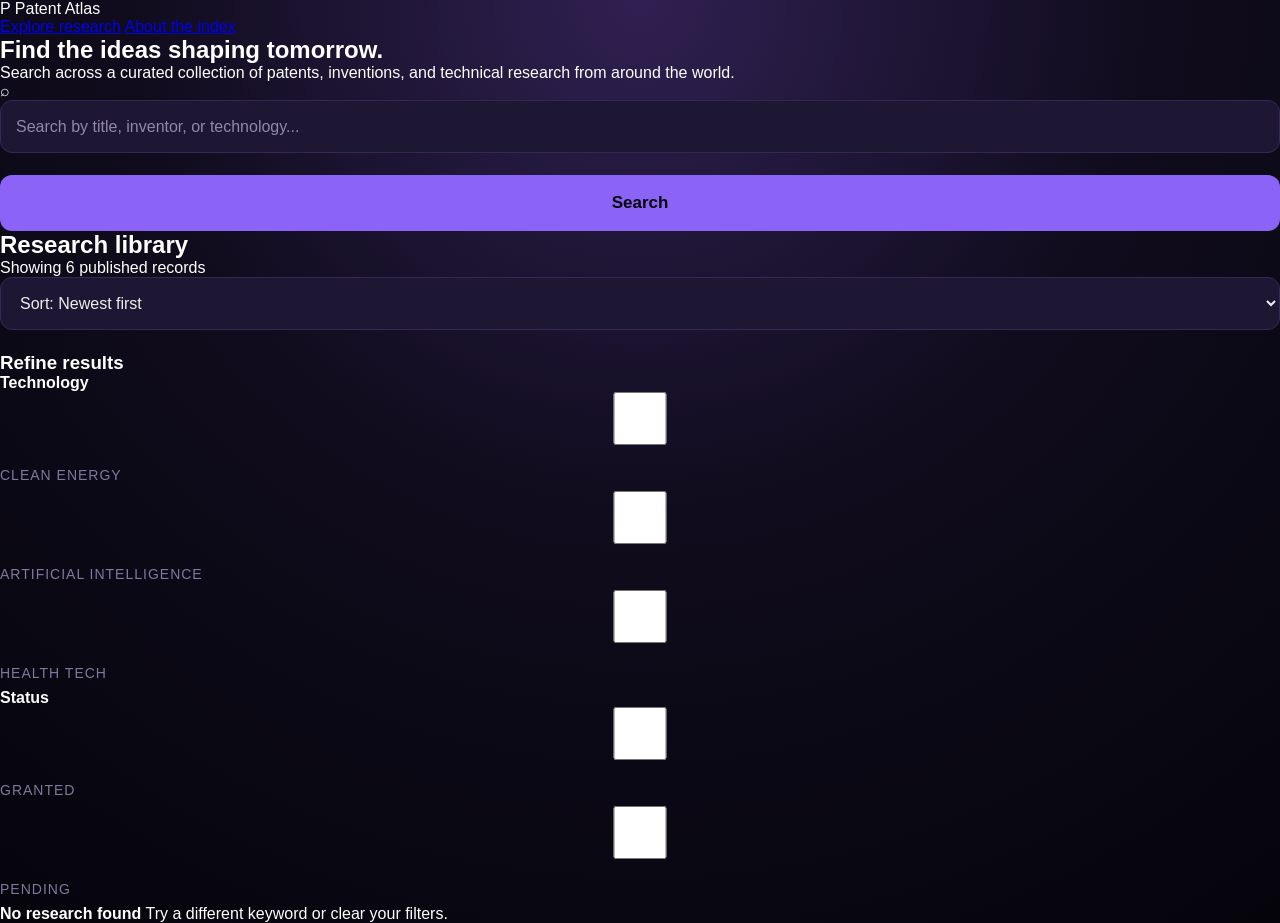
<file: Patent search.html>
<!DOCTYPE html>
<html lang="en">
<head>
    <meta charset="UTF-8">
    <meta name="viewport" content="width=device-width, initial-scale=1.0">
    <title>Patent Atlas | Research Search</title>
    <link rel="stylesheet" href="style.css">
     <link rel=""backend" href="Patent_search_full_without_error.ipynb">
</head>

<body>

    <header>
        <div class="nav">
            <div class="brand">
                <span class="brand-mark">P</span> Patent Atlas
            </div>

            <nav>
                <a href="#results">Explore research</a>
                <a href="#about">About the index</a>
            </nav>
        </div>
    </header>

    <section class="hero">
        <div class="nav">
            <div>

                <h1>Find the ideas shaping tomorrow.</h1>

                <p>
                    Search across a curated collection of patents,
                    inventions, and technical research from around the world.
                </p>

                <form class="search-wrap" id="searchForm">

                    <span class="search-icon">⌕</span>

                    <input
                        id="searchInput"
                        type="search"
                        placeholder="Search by title, inventor, or technology..."
                        autocomplete="off"
                    >

                    <button
                        class="search-button"
                        type="submit">
                        Search
                    </button>

                </form>

            </div>
        </div>
    </section>

    <main id="results">

        <div class="toolbar">

            <div>
                <h2>Research library</h2>
                <p id="resultCount">
                    Showing 6 published records
                </p>
            </div>

            <select
                class="sort"
                id="sortSelect"
                aria-label="Sort results">

                <option value="newest">
                    Sort: Newest first
                </option>

                <option value="oldest">
                    Sort: Oldest first
                </option>

                <option value="title">
                    Sort: Title A-Z
                </option>

            </select>

        </div>

        <div class="layout">

            <aside class="filters">

                <h3>Refine results</h3>

                <div class="filter-group">

                    <strong>Technology</strong>

                    <label>
                        <input
                            type="checkbox"
                            value="Energy">
                        Clean energy
                    </label>

                    <label>
                        <input
                            type="checkbox"
                            value="AI">
                        Artificial intelligence
                    </label>

                    <label>
                        <input
                            type="checkbox"
                            value="Health">
                        Health tech
                    </label>

                </div>

                <div class="filter-group">

                    <strong>Status</strong>

                    <label>
                        <input
                            type="checkbox"
                            value="Granted">
                        Granted
                    </label>

                    <label>
                        <input
                            type="checkbox"
                            value="Pending">
                        Pending
                    </label>

                </div>

            </aside>

            <section
                class="result-list"
                id="resultList"
                aria-live="polite">
            </section>

            <div
                class="empty"
                id="emptyState">

                <strong>No research found</strong>

                Try a different keyword or clear your filters.

            </div>

        </div>

    </main>

</body>
</html>
</file>
<file: style.css>
/* =========================
   RESET
========================= */

* {
    margin: 0;
    padding: 0;
    box-sizing: border-box;
}

/* =========================
   BODY
========================= */

body {
    min-height: 100vh;
    font-family: Arial, sans-serif;
    background: radial-gradient(
        circle at 50% 0%,
        #302052 0%,
        #100c1d 45%,
        #05040b 100%
    );
    color: white;
}

/* =========================
   BACKGROUND CONTENT
========================= */

.background-content {
    padding: 70px 80px;
    filter: blur(4px);
    opacity: 0.35;
}

.background-content h1 {
    font-size: 48px;
    margin-bottom: 20px;
}

.background-content p {
    font-size: 18px;
    line-height: 1.6;
}

/* =========================
   DARK OVERLAY
========================= */

.modal-overlay {
    position: fixed;
    inset: 0;
    width: 100%;
    height: 100%;
    background: rgba(0, 0, 0, 0.75);
    backdrop-filter: blur(5px);
    display: flex;
    justify-content: center;
    align-items: center;
    padding: 20px;
}

/* =========================
   MODAL CARD
========================= */

.modal {
    width: 515px;
    background: #171329;
    border: 1px solid #34255a;
    border-radius: 20px;
    padding: 38px;
    box-shadow:
        0 0 60px rgba(120, 80, 255, 0.20),
        0 25px 70px rgba(0, 0, 0, 0.60);
}

/* =========================
   HEADING
========================= */

.modal h1 {
    font-family: Georgia, serif;
    font-size: 30px;
    color: #f5f2ff;
    margin-bottom: 12px;
}

/* =========================
   DESCRIPTION
========================= */

.description {
    color: #aaa3c2;
    font-size: 17px;
    line-height: 1.55;
    margin-bottom: 30px;
}

/* =========================
   LABEL
========================= */

label {
    display: block;
    margin-bottom: 8px;
    color: #81789f;
    font-size: 14px;
    letter-spacing: 1px;
    text-transform: uppercase;
}

/* =========================
   INPUT + SELECT
========================= */

input,
select {
    width: 100%;
    height: 53px;
    padding: 0 15px;
    margin-bottom: 22px;
    border: 1px solid #342952;
    border-radius: 12px;
    background: #1d1734;
    color: #eeeeee;
    font-size: 16px;
    outline: none;
}

/* =========================
   PLACEHOLDER
========================= */

input::placeholder {
    color: #9189a7;
}

/* =========================
   FOCUS EFFECT
========================= */

input:focus,
select:focus {
    border-color: #8b63ff;
    box-shadow: 0 0 0 3px rgba(139, 99, 255, 0.12);
}

/* =========================
   SELECT
========================= */

select {
    cursor: pointer;
}

/* =========================
   BUTTON
========================= */

button {
    width: 100%;
    height: 56px;
    border: none;
    border-radius: 12px;
    background: #8b63f6;
    color: #08060d;
    font-size: 17px;
    font-weight: bold;
    cursor: pointer;
    transition: 0.25s;
}

/* =========================
   BUTTON HOVER
========================= */

button:hover {
    background: #9b78ff;
    transform: translateY(-1px);
    box-shadow: 0 8px 25px rgba(139, 99, 246, 0.35);
}

/* =========================
   BOTTOM TEXT
========================= */

.saved-text {
    text-align: center;
    margin-top: 10px;
    color: #9b93b4;
    font-size: 16px;
}

/* =========================
   MOBILE
========================= */

@media (max-width: 600px) {
    .modal {
        width: 100%;
        padding: 28px;
    }

    .modal h1 {
        font-size: 26px;
    }

    .description {
        font-size: 15px;
    }
}
</file>
